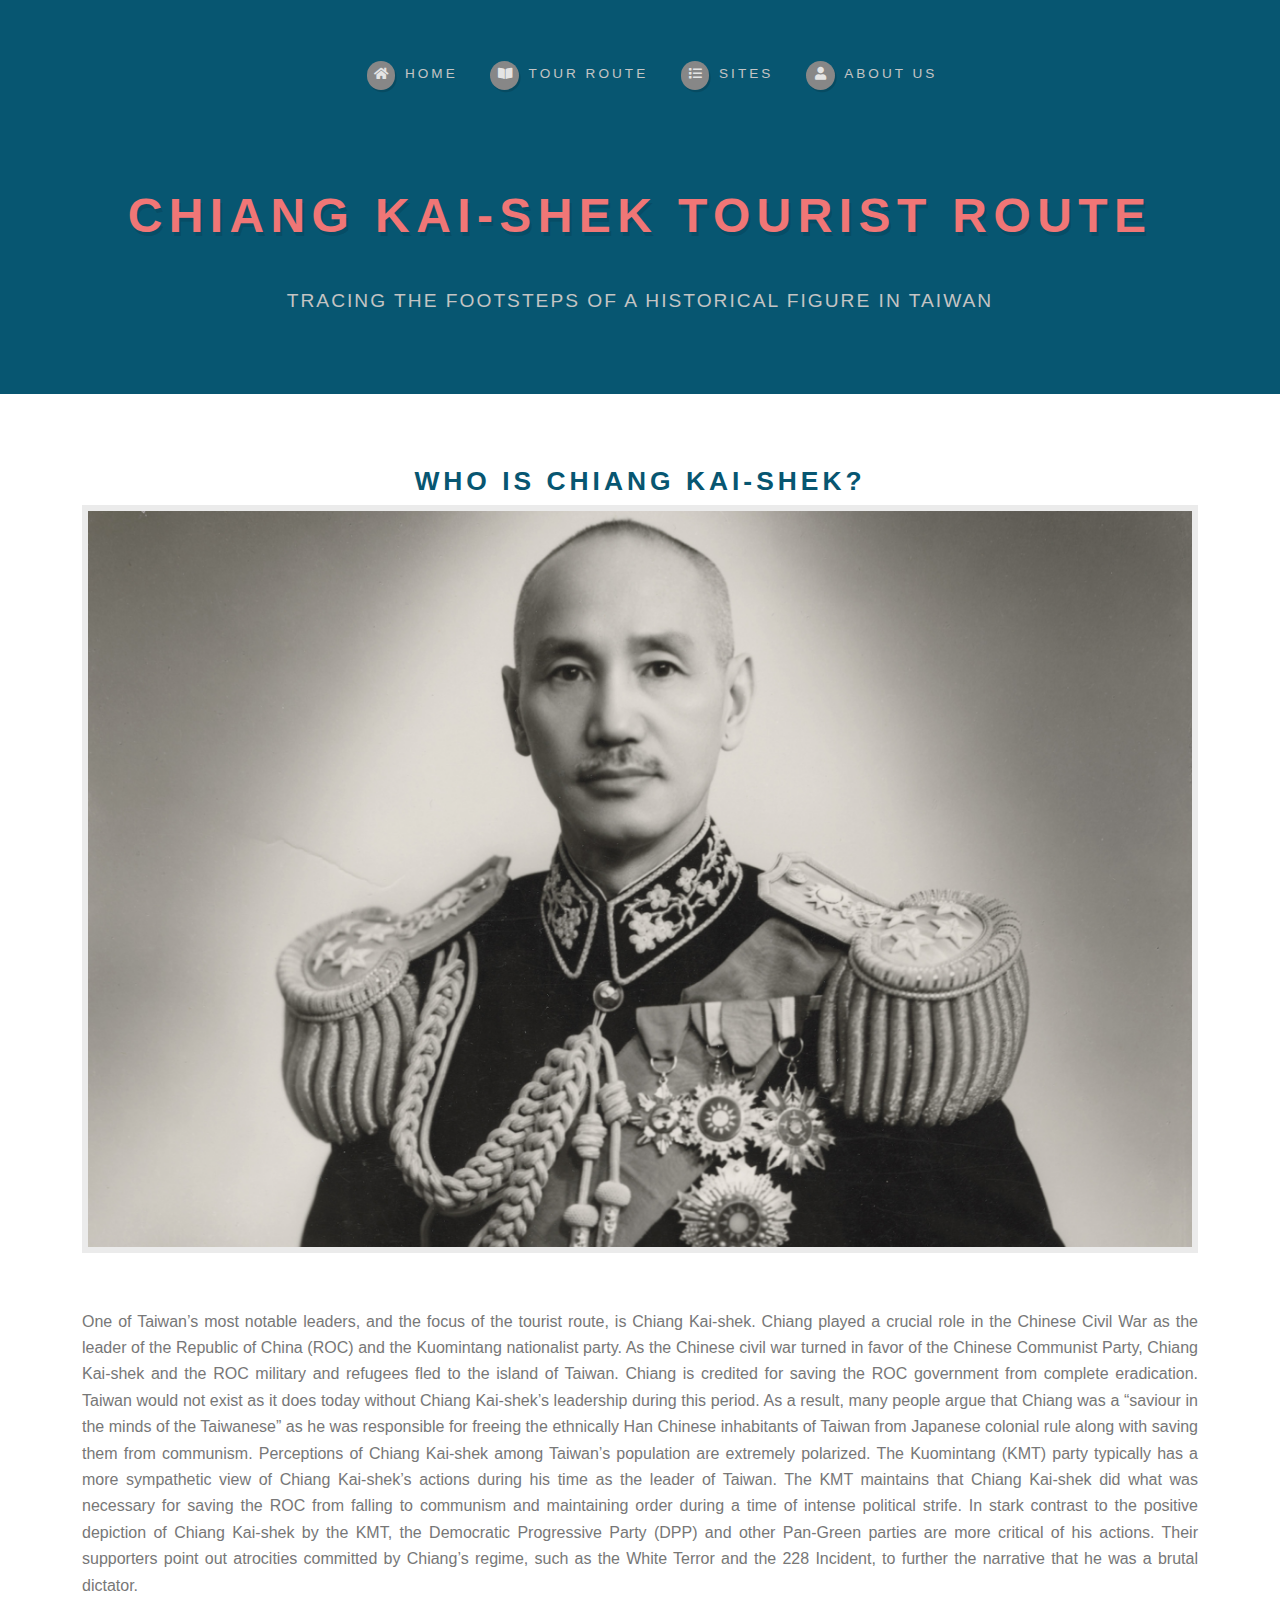
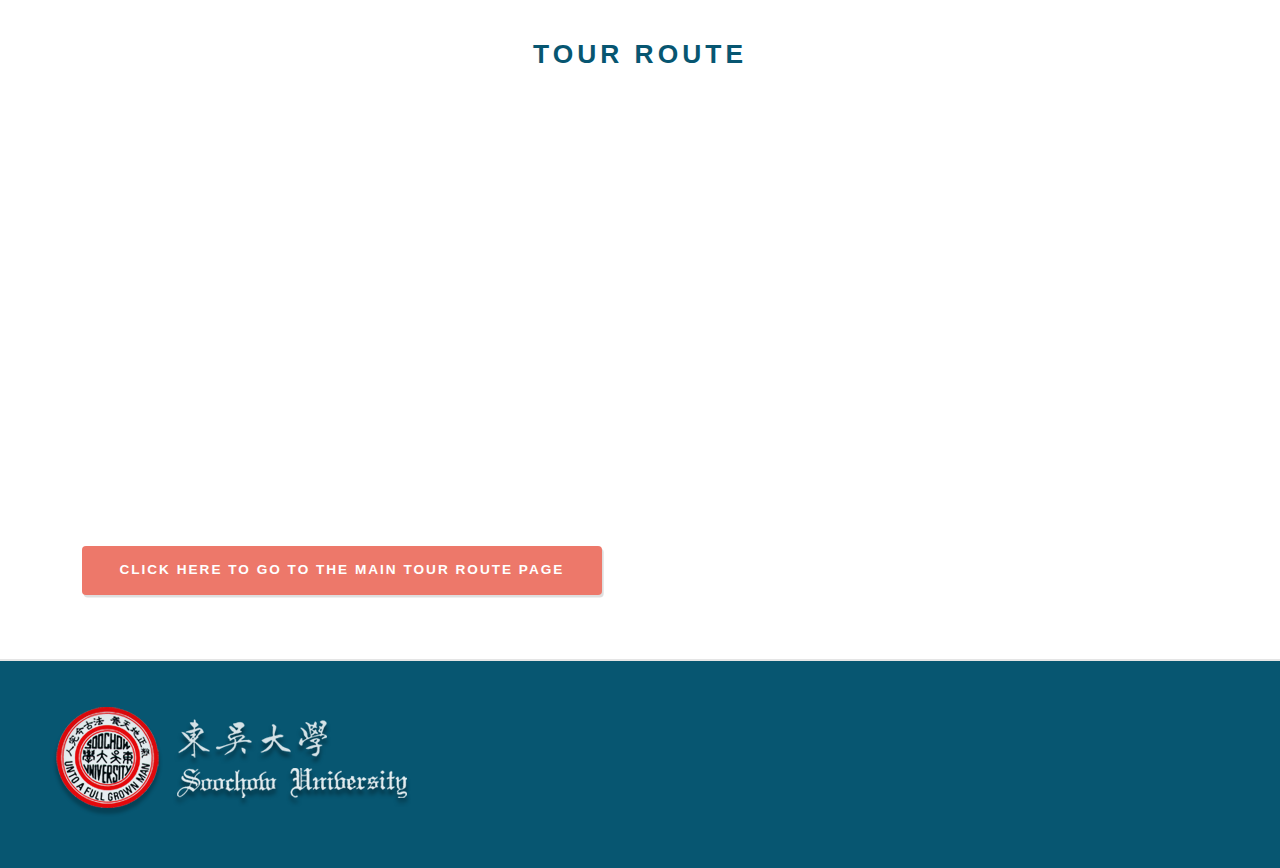
<file: index.html>
<!DOCTYPE HTML>
<html>
<head>
	<title>Chiang Kai-shek Tourist Route</title>
	<meta charset="utf-8" />
	<meta name="viewport" content="width=device-width, initial-scale=1, user-scalable=no" />
	<link rel="stylesheet" href="assets/css/main.css"/>
</head>
<body class="no-sidebar is-preload">
<div id="page-wrapper">

	<!-- Header -->
	<section id="header">
		<div class="container">

			<!-- Title and short description -->
			<h1 id="logo">Chiang Kai-shek Tourist Route</a></h1>
			<p>Tracing the Footsteps of a Historical Figure in Taiwan</p>

			<!-- Top Buttons -->
			<nav id="nav">
				<ul>
					<li><a class="icon solid fa-home" href="index.html"><span>Home</span></a></li>
					<li><a class="icon solid fa-book-open" href="tourist-route.html"><span>Tour Route</span></a></li>
					<li>
						<a href="#" class="icon solid fa-list"><span>Sites</span></a>
						<ul>
							<li><a href="presidential-office.html">Presidential Office Building</a></li>
							<li><a href="228-peace-park.html">228 Peace Park</a></li>
							<li><a href="shilin-residence.html">Chiang Kai-shek Shilin Residence</a></li>
							<li><a href="shuangxi-park.html">Shuangxi Park</a></li>
							<li><a href="white-terror.html">White Terror Memorial Park</a></li>
							<li><a href="ching-kuo.html">Ching-kuo Chi-Hai Cultural Park</a></li>
							<li><a href="martyrs-shrine.html">National Revolutionary Martyrs' Shrine</a></li>
							<li><a href="grand-hotel.html">Grand Hotel</a></li>
							<li><a href="memorial-hall.html">Chiang Kai-shek Memorial Hall</a></li>
						</ul>
					</li>
					<li><a class="icon solid fa-user" href="about-us.html"><span>About Us</span></a></li>
				</ul>
			</nav>
		</div>
	</section>

	<!-- Main -->
	<section id="main">
		<div class="container">
			<div id="content">

				<!-- Page Content -->
				<article class="box post">

					<!-- Chiang Kai-shek Photo and History-->
					<header>
						<h2 style="color: #075671"><strong>Who is Chiang Kai-shek?</strong></h2> <!-- Title -->
					</header>
					<span id="chiang-photo" class="image featured"><img src="images/chiang_kai-shekv2.png" alt="" /></span> <!-- Image Ref-->
					<p class="home-center">One of Taiwan’s most notable leaders, and the focus of the tourist route, is Chiang Kai-shek.
						Chiang played a crucial role in the Chinese Civil War as the leader of the Republic of China (ROC)
						and the Kuomintang nationalist party. As the Chinese civil war turned in favor of the Chinese Communist Party,
						Chiang Kai-shek and the ROC military and refugees fled to the island of Taiwan. Chiang is credited for saving the
						ROC government from complete eradication. Taiwan would not exist as it does today without Chiang Kai-shek’s leadership during
						this period. As a result, many people argue that Chiang was a “saviour in the minds of the Taiwanese” as he was
						responsible for freeing the ethnically Han Chinese inhabitants of Taiwan from Japanese colonial rule along with
						saving them from communism. Perceptions of Chiang Kai-shek among Taiwan’s population are extremely polarized.
						The Kuomintang (KMT) party typically has a more sympathetic view of Chiang Kai-shek’s actions during his time as
						the leader of Taiwan. The KMT maintains that Chiang Kai-shek did what was necessary for saving the ROC from falling to
						communism and maintaining order during a time of intense political strife. In stark contrast to the positive depiction of
						Chiang Kai-shek by the KMT, the Democratic Progressive Party (DPP) and other Pan-Green parties are more critical of his actions.
						Their supporters point out atrocities committed by Chiang’s regime, such as the White Terror and the 228 Incident,
						to further the narrative that he was a brutal dictator.
					</p>

					<!-- Route 1 Photo and Description-->
					<header>
						<h2><a href="tourist-route.html"><strong>Tour Route</strong></a> </h2>  <!-- Title and link -->
					</header>
						<span class="main map">
							<iframe src="https://www.google.com/maps/d/u/1/embed?mid=15LREMHwZOgRjKa5kB72pkHZHXn7ypHI&ehbc=2E312F" width="93%" height="460"></iframe>
						</span> <!-- Image Ref-->
						<p class="home-center">
					<a href="tourist-route.html" class="button">CLICK HERE TO GO TO THE MAIN TOUR ROUTE PAGE</a>
						</p>
				</article>
			</div>
		</div>
	</section>

	<!-- Footer -->
	<section id="footer">
		<div id="copyright" class="container">
			<img src="images/soochow.png"/>
		</div>
	</section>
</div>

<!-- Scripts -->
<script src="assets/js/jquery.min.js"></script>
<script src="assets/js/jquery.dropotron.min.js"></script>
<script src="assets/js/browser.min.js"></script>
<script src="assets/js/breakpoints.min.js"></script>
<script src="assets/js/util.js"></script>
<script src="assets/js/main.js"></script>

</body>
</html>
</file>
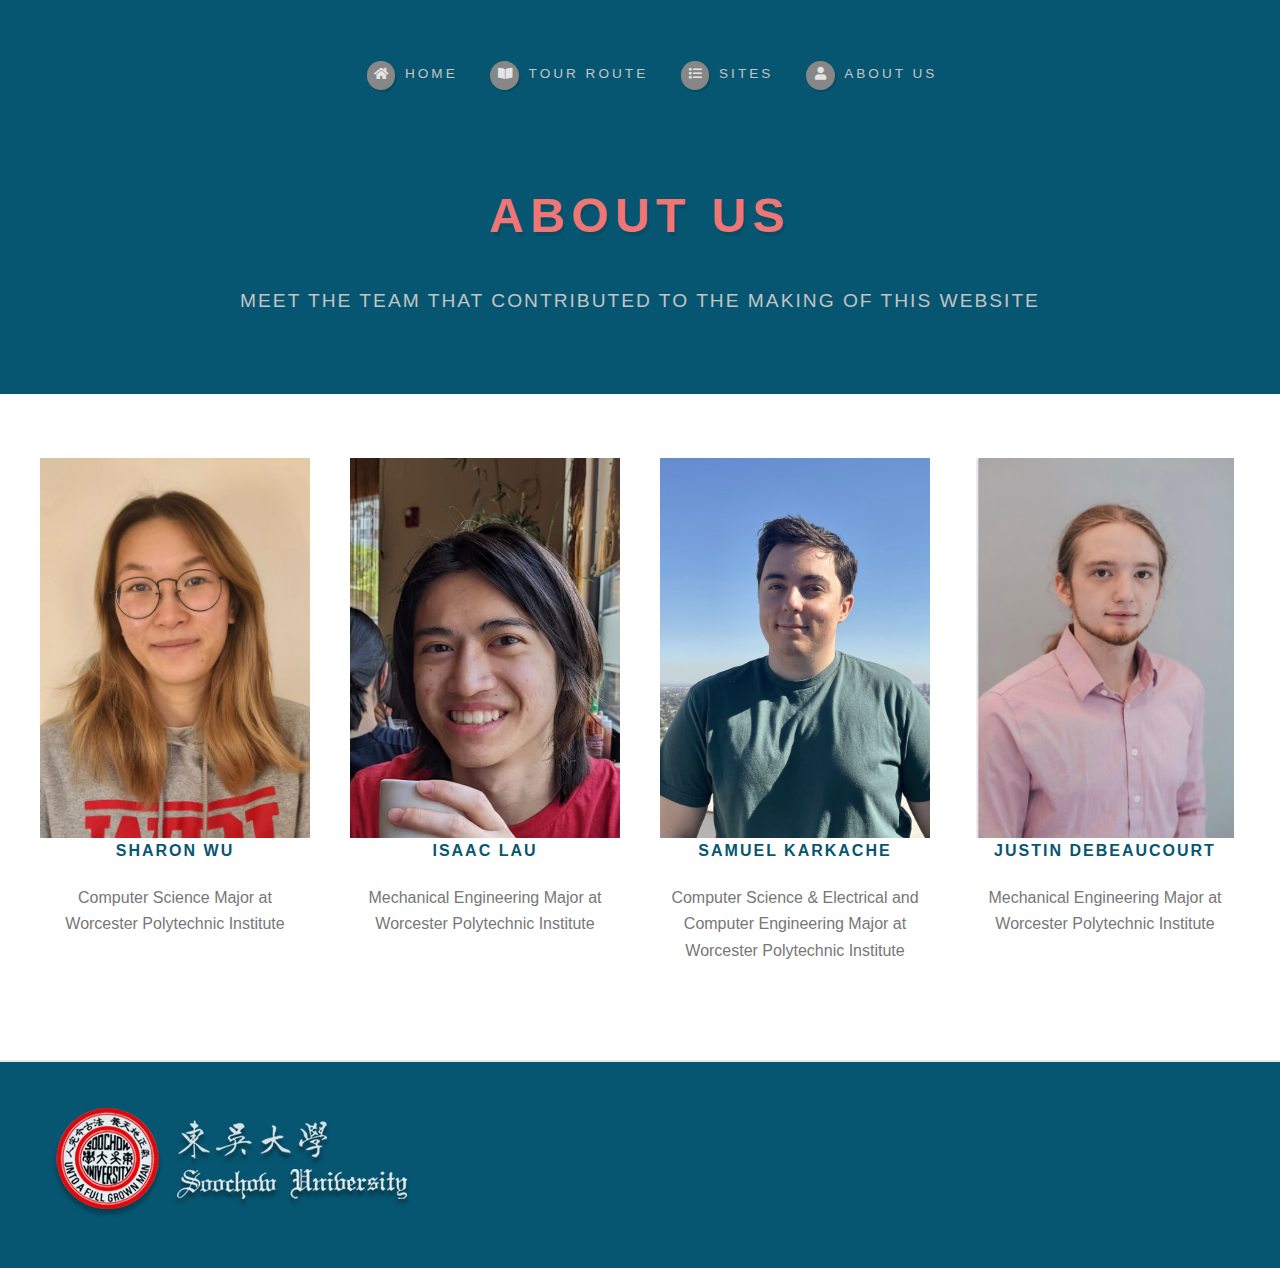
<file: about-us.html>
<!DOCTYPE HTML>
<html>
<head>
	<title>About Us</title>
	<meta charset="utf-8" />
	<meta name="viewport" content="width=device-width, initial-scale=1, user-scalable=no" />
	<link rel="stylesheet" href="assets/css/main.css" />
</head>
<body class="homepage is-preload">
<div id="page-wrapper">

	<!-- Header -->
	<section id="header">
		<div class="container">

			<!-- Logo -->
			<h1 id="logo">About Us</a></h1>
			<p>Meet the team that contributed to the making of this website</p>

			<!-- Nav -->
			<nav id="nav">
				<ul>
					<li><a class="icon solid fa-home" href="index.html"><span>Home</span></a></li>
					<li><a class="icon solid fa-book-open" href="tourist-route.html"><span>Tour Route</span></a></li>
					<li>
						<a href="#" class="icon solid fa-list"><span>Sites</span></a>
						<ul>
							<li><a href="presidential-office.html">Presidential Office Building</a></li>
							<li><a href="228-peace-park.html">228 Peace Park</a></li>
							<li><a href="shilin-residence.html">Chiang Kai-shek Shilin Residence</a></li>
							<li><a href="shuangxi-park.html">Shuangxi Park</a></li>
							<li><a href="white-terror.html">White Terror Memorial Park</a></li>
							<li><a href="ching-kuo.html">Ching-kuo Chi-Hai Cultural Park</a></li>
							<li><a href="martyrs-shrine.html">National Revolutionary Martyrs' Shrine</a></li>
							<li><a href="grand-hotel.html">Grand Hotel</a></li>
							<li><a href="memorial-hall.html">Chiang Kai-shek Memorial Hall</a></li>
						</ul>
					</li>
					<li><a class="icon solid fa-user" href="about-us.html"><span>About Us</span></a></li>
				</ul>
			</nav>

		</div>
	</section>

	<!-- Features -->
	<section id="features">
		<div class="container">
			<div class="row">
				<div class="col-3 col-6-medium col-12-small">
					<a class="crop"><img src="images/sharon.png" alt="" /></a>
					<header>
						<h3>Sharon Wu</h3>
					</header>
					<p>Computer Science Major at Worcester Polytechnic Institute</p>
				</div>

				<div class="col-3 col-6-medium col-12-small">
					<a class="crop"><img id="isaac" src="images/isaac.png" alt="" /></a>
					<header>
						<h3>Isaac Lau</h3>
					</header>
					<p>Mechanical Engineering Major at Worcester Polytechnic Institute</p>
				</div>

				<div class="col-3 col-6-medium col-12-small">
					<a class="crop"><img src="images/sam.jpg" alt="" /></a>
					<header>
						<h3>Samuel Karkache</h3>
					</header>
					<p>Computer Science & Electrical and Computer Engineering Major at Worcester Polytechnic Institute</p>
				</div>

				<div class="col-3 col-6-medium col-12-small">
					<a class="crop"><img src="images/justin.jpg" alt="" /></a>
					<header>
						<h3>Justin DeBeaucourt</h3>
					</header>
					<p>Mechanical Engineering Major at Worcester Polytechnic Institute</p>
				</div>
			</div>
		</div>
	</section>

	<!-- Footer -->
	<section id="footer">
		<div id="copyright" class="container">
			<img src="images/soochow.png"/>
		</div>
	</section>

</div>

<!-- Scripts -->
<script src="assets/js/jquery.min.js"></script>
<script src="assets/js/jquery.dropotron.min.js"></script>
<script src="assets/js/browser.min.js"></script>
<script src="assets/js/breakpoints.min.js"></script>
<script src="assets/js/util.js"></script>
<script src="assets/js/main.js"></script>

</body>
</html>
</file>
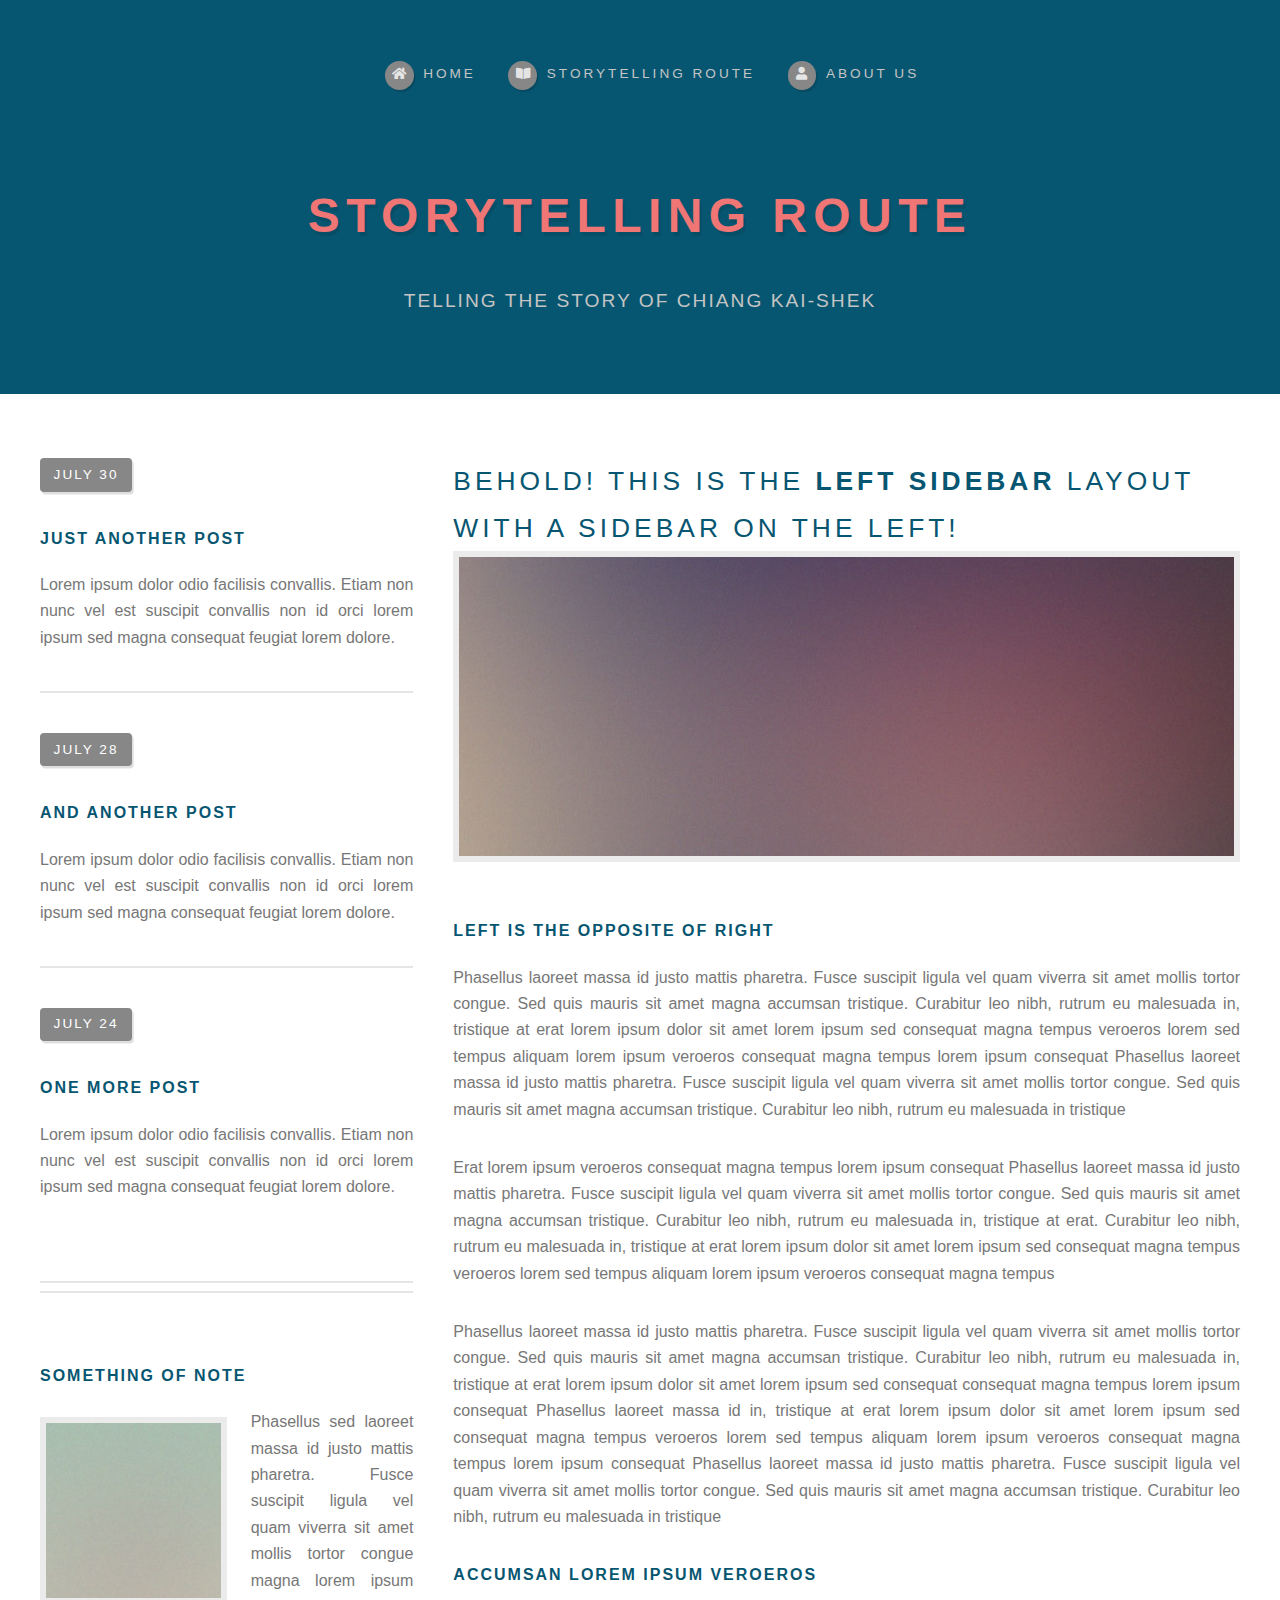
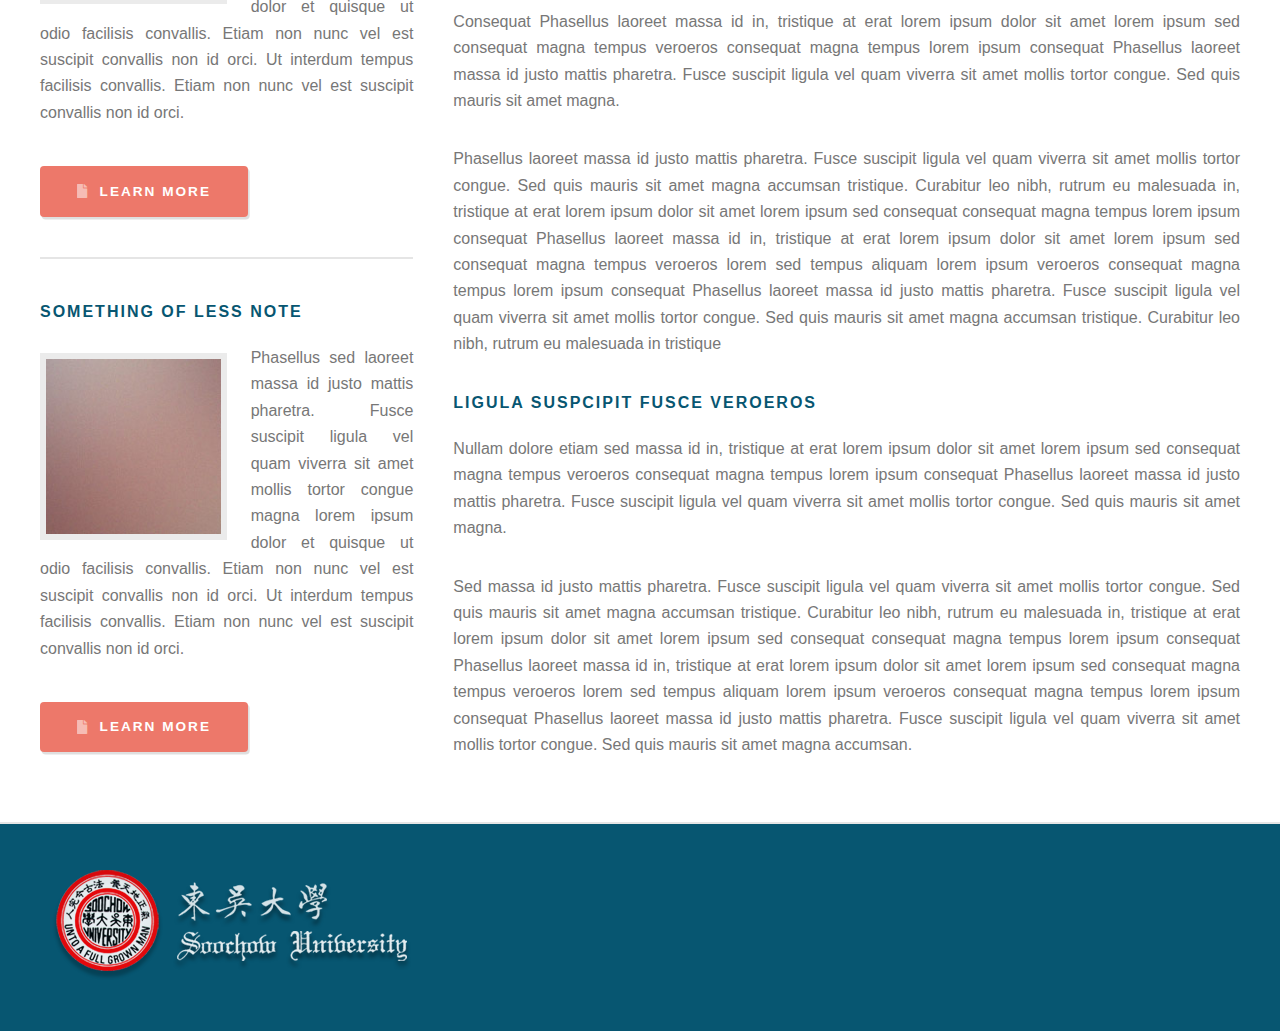
<file: left-sidebar.html>
<!DOCTYPE HTML>
<html>
	<head>
		<title>Chiang Kai-shek Tourist Route - Storytelling Route</title>
		<meta charset="utf-8" />
		<meta name="viewport" content="width=device-width, initial-scale=1, user-scalable=no" />
		<link rel="stylesheet" href="assets/css/main.css" />
	</head>
	<body class="left-sidebar is-preload">
		<div id="page-wrapper">

			<!-- Header -->
				<section id="header">
					<div class="container">

						<!-- Logo -->
							<h1 id="logo">Storytelling Route</a></h1>
							<p>Telling the story of Chiang Kai-shek</p>

						<!-- Nav -->
							<nav id="nav">
								<ul>
									<li><a class="icon solid fa-home" href="index.html"><span>Home</span></a></li>
									<li><a class="icon solid fa-book-open" href="left-sidebar.html"><span>Storytelling Route</span></a></li>
									<li><a class="icon solid fa-user" href="no-sidebar.html"><span>About Us</span></a></li>
								</ul>
							</nav>
					</div>
				</section>

			<!-- Main -->
				<section id="main">
					<div class="container">
						<div class="row">

							<!-- Sidebar -->
								<div id="sidebar" class="col-4 col-12-medium">

									<!-- Excerpts -->
										<section>
											<ul class="divided">
												<li>

													<!-- Excerpt -->
														<article class="box excerpt">
															<header>
																<span class="date">July 30</span>
																<h3><a href="#">Just another post</a></h3>
															</header>
															<p>Lorem ipsum dolor odio facilisis convallis. Etiam non nunc vel est
															suscipit convallis non id orci lorem ipsum sed magna consequat feugiat lorem dolore.</p>
														</article>

												</li>
												<li>

													<!-- Excerpt -->
														<article class="box excerpt">
															<header>
																<span class="date">July 28</span>
																<h3><a href="#">And another post</a></h3>
															</header>
															<p>Lorem ipsum dolor odio facilisis convallis. Etiam non nunc vel est
															suscipit convallis non id orci lorem ipsum sed magna consequat feugiat lorem dolore.</p>
														</article>

												</li>
												<li>

													<!-- Excerpt -->
														<article class="box excerpt">
															<header>
																<span class="date">July 24</span>
																<h3><a href="#">One more post</a></h3>
															</header>
															<p>Lorem ipsum dolor odio facilisis convallis. Etiam non nunc vel est
															suscipit convallis non id orci lorem ipsum sed magna consequat feugiat lorem dolore.</p>
														</article>

												</li>
											</ul>
										</section>

									<!-- Highlights -->
										<section>
											<ul class="divided">
												<li>

													<!-- Highlight -->
														<article class="box highlight">
															<header>
																<h3><a href="#">Something of note</a></h3>
															</header>
															<a href="#" class="image left"><img src="images/pic06.jpg" alt="" /></a>
															<p>Phasellus sed laoreet massa id justo mattis pharetra. Fusce suscipit ligula vel quam
															viverra sit amet mollis tortor congue magna lorem ipsum dolor et quisque ut odio facilisis
															convallis. Etiam non nunc vel est suscipit convallis non id orci. Ut interdum tempus
															facilisis convallis. Etiam non nunc vel est suscipit convallis non id orci.</p>
															<ul class="actions">
																<li><a href="#" class="button icon solid fa-file">Learn More</a></li>
															</ul>
														</article>

												</li>
												<li>

													<!-- Highlight -->
														<article class="box highlight">
															<header>
																<h3><a href="#">Something of less note</a></h3>
															</header>
															<a href="#" class="image left"><img src="images/pic07.jpg" alt="" /></a>
															<p>Phasellus sed laoreet massa id justo mattis pharetra. Fusce suscipit ligula vel quam
															viverra sit amet mollis tortor congue magna lorem ipsum dolor et quisque ut odio facilisis
															convallis. Etiam non nunc vel est suscipit convallis non id orci. Ut interdum tempus
															facilisis convallis. Etiam non nunc vel est suscipit convallis non id orci.</p>
															<ul class="actions">
																<li><a href="#" class="button icon solid fa-file">Learn More</a></li>
															</ul>
														</article>

												</li>
											</ul>
										</section>

								</div>

							<!-- Content -->
								<div id="content" class="col-8 col-12-medium imp-medium">

									<!-- Post -->
										<article class="box post">
											<header>
												<h2>Behold! This is the <strong>left sidebar</strong> layout<br />
												with a sidebar on the left!</h2>
											</header>
											<span class="image featured"><img src="images/pic04.jpg" alt="" /></span>
											<h3>Left is the opposite of right</h3>
											<p>Phasellus laoreet massa id justo mattis pharetra. Fusce suscipit
											ligula vel quam viverra sit amet mollis tortor congue. Sed quis mauris
											sit amet magna accumsan tristique. Curabitur leo nibh, rutrum eu malesuada
											in, tristique at erat lorem ipsum dolor sit amet lorem ipsum sed consequat
											magna tempus veroeros lorem sed tempus aliquam lorem ipsum veroeros
											consequat magna tempus lorem ipsum consequat Phasellus laoreet massa id
											justo mattis pharetra. Fusce suscipit ligula vel quam viverra sit amet
											mollis tortor congue. Sed quis mauris sit amet magna accumsan tristique.
											Curabitur leo nibh, rutrum eu malesuada in tristique</p>
											<p>Erat lorem ipsum veroeros consequat magna tempus lorem ipsum consequat
											Phasellus laoreet massa id justo mattis pharetra. Fusce suscipit ligula
											vel quam viverra sit amet mollis tortor congue. Sed quis mauris sit amet
											magna accumsan tristique. Curabitur leo nibh, rutrum eu malesuada in,
											tristique at erat. Curabitur leo nibh, rutrum eu malesuada in, tristique
											at erat lorem ipsum dolor sit amet lorem ipsum sed consequat magna
											tempus veroeros lorem sed tempus aliquam lorem ipsum veroeros consequat
											magna tempus</p>
											<p>Phasellus laoreet massa id justo mattis pharetra. Fusce suscipit
											ligula vel quam viverra sit amet mollis tortor congue. Sed quis mauris
											sit amet magna accumsan tristique. Curabitur leo nibh, rutrum eu malesuada
											in, tristique at erat lorem ipsum dolor sit amet lorem ipsum sed consequat
											consequat magna tempus lorem ipsum consequat Phasellus laoreet massa id
											in, tristique at erat lorem ipsum dolor sit amet lorem ipsum sed consequat
											magna tempus veroeros lorem sed tempus aliquam lorem ipsum veroeros
											consequat magna tempus lorem ipsum consequat Phasellus laoreet massa id
											justo mattis pharetra. Fusce suscipit ligula vel quam viverra sit amet
											mollis tortor congue. Sed quis mauris sit amet magna accumsan tristique.
											Curabitur leo nibh, rutrum eu malesuada in tristique</p>
											<h3>Accumsan lorem ipsum veroeros</h3>
											<p>Consequat Phasellus laoreet massa id in, tristique at erat lorem
											ipsum dolor sit amet lorem ipsum sed consequat magna tempus veroeros
											consequat magna tempus lorem ipsum consequat Phasellus laoreet massa id
											justo mattis pharetra. Fusce suscipit ligula vel quam viverra sit amet
											mollis tortor congue. Sed quis mauris sit amet magna.</p>
											<p>Phasellus laoreet massa id justo mattis pharetra. Fusce suscipit
											ligula vel quam viverra sit amet mollis tortor congue. Sed quis mauris
											sit amet magna accumsan tristique. Curabitur leo nibh, rutrum eu malesuada
											in, tristique at erat lorem ipsum dolor sit amet lorem ipsum sed consequat
											consequat magna tempus lorem ipsum consequat Phasellus laoreet massa id
											in, tristique at erat lorem ipsum dolor sit amet lorem ipsum sed consequat
											magna tempus veroeros lorem sed tempus aliquam lorem ipsum veroeros
											consequat magna tempus lorem ipsum consequat Phasellus laoreet massa id
											justo mattis pharetra. Fusce suscipit ligula vel quam viverra sit amet
											mollis tortor congue. Sed quis mauris sit amet magna accumsan tristique.
											Curabitur leo nibh, rutrum eu malesuada in tristique</p>
											<h3>Ligula suspcipit fusce veroeros</h3>
											<p>Nullam dolore etiam sed massa id in, tristique at erat lorem
											ipsum dolor sit amet lorem ipsum sed consequat magna tempus veroeros
											consequat magna tempus lorem ipsum consequat Phasellus laoreet massa id
											justo mattis pharetra. Fusce suscipit ligula vel quam viverra sit amet
											mollis tortor congue. Sed quis mauris sit amet magna.</p>
											<p>Sed massa id justo mattis pharetra. Fusce suscipit
											ligula vel quam viverra sit amet mollis tortor congue. Sed quis mauris
											sit amet magna accumsan tristique. Curabitur leo nibh, rutrum eu malesuada
											in, tristique at erat lorem ipsum dolor sit amet lorem ipsum sed consequat
											consequat magna tempus lorem ipsum consequat Phasellus laoreet massa id
											in, tristique at erat lorem ipsum dolor sit amet lorem ipsum sed consequat
											magna tempus veroeros lorem sed tempus aliquam lorem ipsum veroeros
											consequat magna tempus lorem ipsum consequat Phasellus laoreet massa id
											justo mattis pharetra. Fusce suscipit ligula vel quam viverra sit amet
											mollis tortor congue. Sed quis mauris sit amet magna accumsan.</p>
										</article>

								</div>

						</div>
					</div>
				</section>

			<!-- Footer -->
			<section id="footer">
			<div id="copyright" class="container">
				<img src="images/soochow.png"/>
			</div>
			</section>

		</div>

		<!-- Scripts -->
			<script src="assets/js/jquery.min.js"></script>
			<script src="assets/js/jquery.dropotron.min.js"></script>
			<script src="assets/js/browser.min.js"></script>
			<script src="assets/js/breakpoints.min.js"></script>
			<script src="assets/js/util.js"></script>
			<script src="assets/js/main.js"></script>

	</body>
</html>
</file>
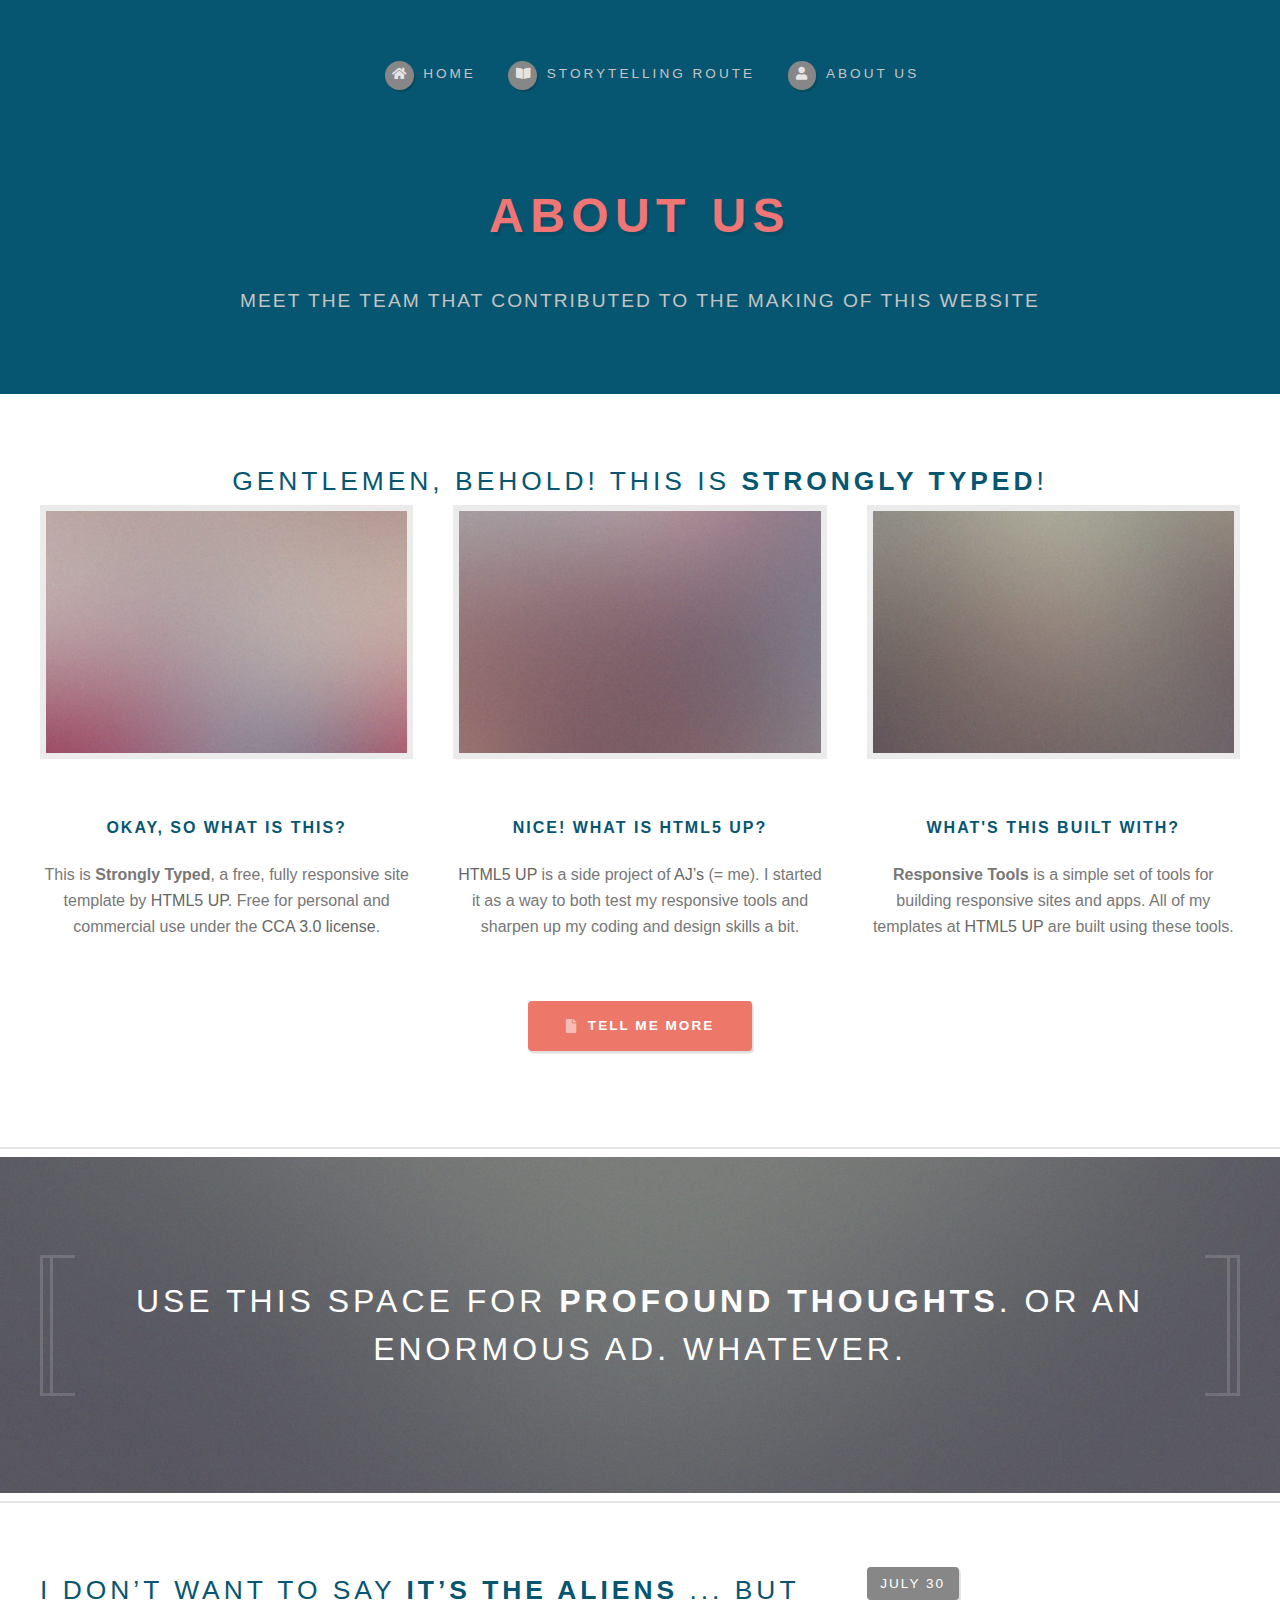
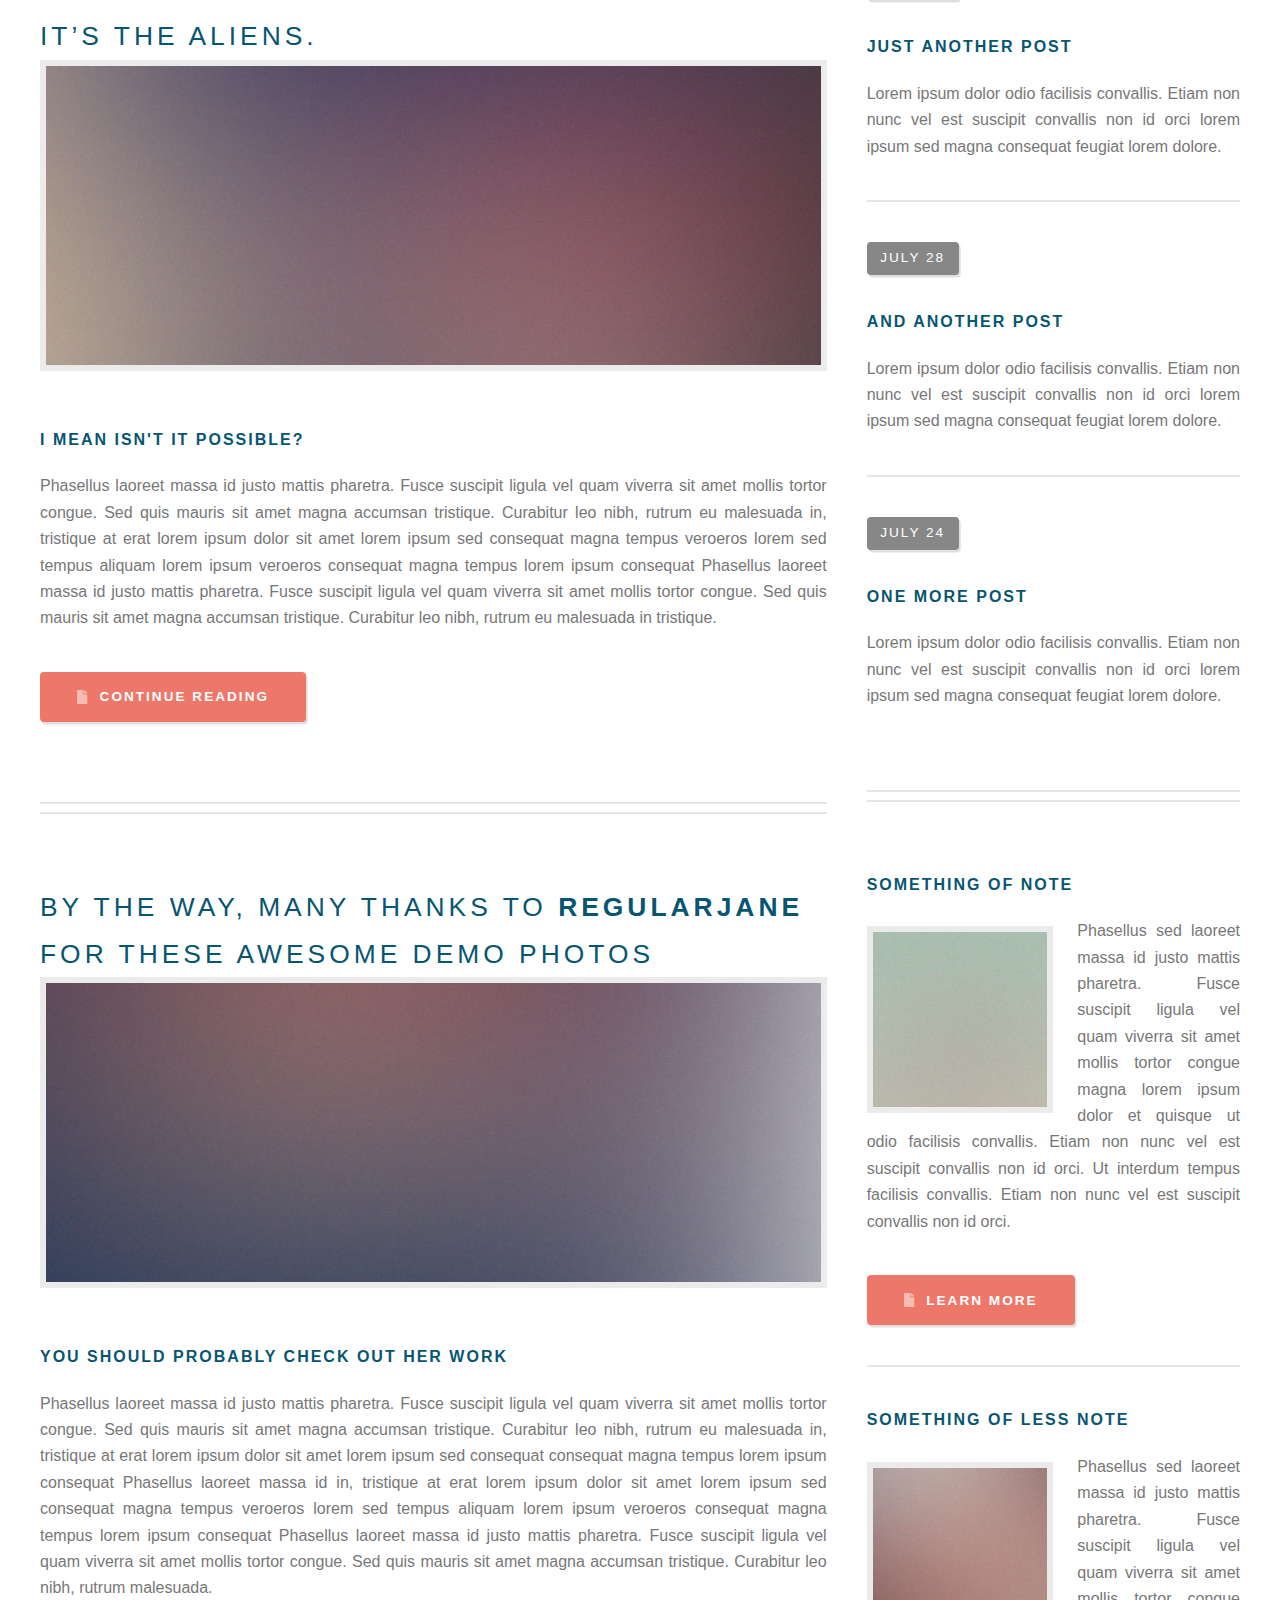
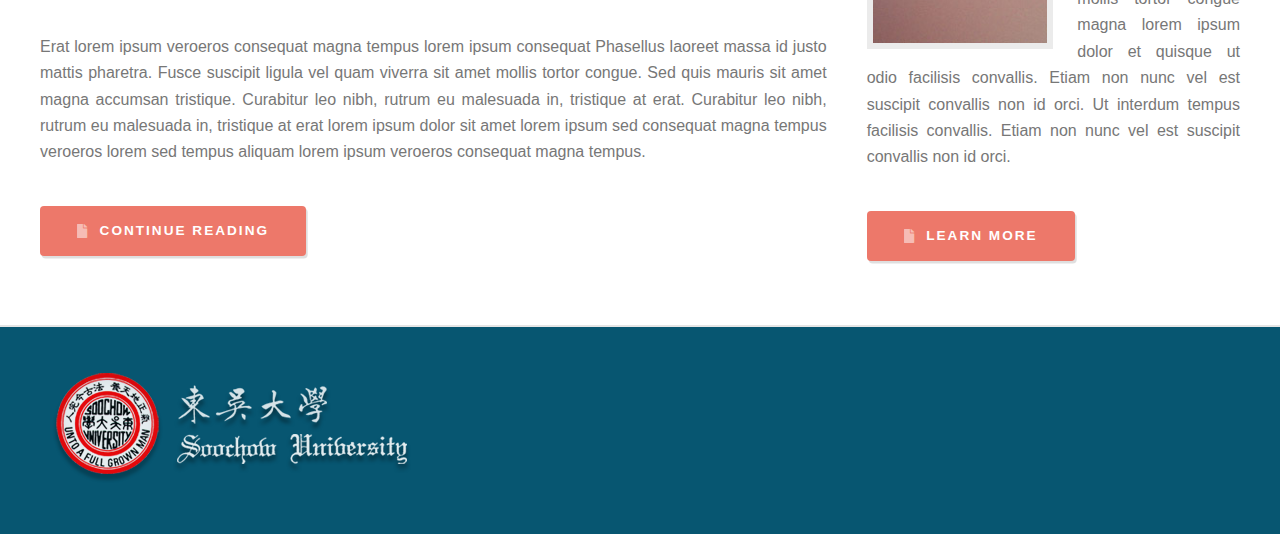
<file: no-sidebar.html>
<!DOCTYPE HTML>
<!--
	Strongly Typed by HTML5 UP
	html5up.net | @ajlkn
	Free for personal and commercial use under the CCA 3.0 license (html5up.net/license)
-->
<html>
<head>
	<title>About Us</title>
	<meta charset="utf-8" />
	<meta name="viewport" content="width=device-width, initial-scale=1, user-scalable=no" />
	<link rel="stylesheet" href="assets/css/main.css" />
</head>
<body class="homepage is-preload">
<div id="page-wrapper">

	<!-- Header -->
	<section id="header">
		<div class="container">

			<!-- Logo -->
			<h1 id="logo">About Us</a></h1>
			<p>Meet the team that contributed to the making of this website</p>

			<!-- Nav -->
			<nav id="nav">
				<ul>
					<li><a class="icon solid fa-home" href="index.html"><span>Home</span></a></li>
					<!--<li>
						<a href="#" class="icon fa-chart-bar"><span>Dropdown</span></a>
						<ul>
							<li><a href="#">Lorem ipsum dolor</a></li>
							<li><a href="#">Magna phasellus</a></li>
							<li><a href="#">Etiam dolore nisl</a></li>
							<li>
								<a href="#">Phasellus consequat</a>
								<ul>
									<li><a href="#">Magna phasellus</a></li>
									<li><a href="#">Etiam dolore nisl</a></li>
									<li><a href="#">Phasellus consequat</a></li>
								</ul>
							</li>
							<li><a href="#">Veroeros feugiat</a></li>
						</ul>
					</li>-->
					<li><a class="icon solid fa-book-open" href="left-sidebar.html"><span>Storytelling Route</span></a></li>
					<li><a class="icon solid fa-user" href="no-sidebar.html"><span>About Us</span></a></li>
				</ul>
			</nav>

		</div>
	</section>

	<!-- Features -->
	<section id="features">
		<div class="container">
			<header>
				<h2>Gentlemen, behold! This is <strong>Strongly Typed</strong>!</h2>
			</header>
			<div class="row aln-center">
				<div class="col-4 col-6-medium col-12-small">

					<!-- Feature -->
					<section>
						<a href="#" class="image featured"><img src="images/pic01.jpg" alt="" /></a>
						<header>
							<h3>Okay, so what is this?</h3>
						</header>
						<p>This is <strong>Strongly Typed</strong>, a free, fully responsive site template
							by <a href="http://html5up.net">HTML5 UP</a>. Free for personal and commercial use under the
							<a href="http://html5up.net/license">CCA 3.0 license</a>.</p>
					</section>

				</div>
				<div class="col-4 col-6-medium col-12-small">

					<!-- Feature -->
					<section>
						<a href="#" class="image featured"><img src="images/pic02.jpg" alt="" /></a>
						<header>
							<h3>Nice! What is HTML5 UP?</h3>
						</header>
						<p><a href="http://html5up.net">HTML5 UP</a> is a side project of <a href="http://twitter.com/ajlkn">AJ’s</a> (= me).
							I started it as a way to both test my responsive tools and sharpen up my coding
							and design skills a bit.</p>
					</section>

				</div>
				<div class="col-4 col-6-medium col-12-small">

					<!-- Feature -->
					<section>
						<a href="#" class="image featured"><img src="images/pic03.jpg" alt="" /></a>
						<header>
							<h3>What's this built with?</h3>
						</header>
						<p><strong>Responsive Tools</strong> is a simple set of tools for building responsive
							sites and apps. All of my templates at <a href="http://html5up.net">HTML5 UP</a> are built using these tools.</p>
					</section>

				</div>
				<div class="col-12">
					<ul class="actions">
						<li><a href="#" class="button icon solid fa-file">Tell Me More</a></li>
					</ul>
				</div>
			</div>
		</div>
	</section>

	<!-- Banner -->
	<section id="banner">
		<div class="container">
			<p>Use this space for <strong>profound thoughts</strong>.<br />
				Or an enormous ad. Whatever.</p>
		</div>
	</section>

	<!-- Main -->
	<section id="main">
		<div class="container">
			<div class="row">

				<!-- Content -->
				<div id="content" class="col-8 col-12-medium">

					<!-- Post -->
					<article class="box post">
						<header>
							<h2><a href="#">I don’t want to say <strong>it’s the aliens</strong> ...<br />
								but it’s the aliens.</a></h2>
						</header>
						<a href="#" class="image featured"><img src="images/pic04.jpg" alt="" /></a>
						<h3>I mean isn't it possible?</h3>
						<p>Phasellus laoreet massa id justo mattis pharetra. Fusce suscipit
							ligula vel quam viverra sit amet mollis tortor congue. Sed quis mauris
							sit amet magna accumsan tristique. Curabitur leo nibh, rutrum eu malesuada
							in, tristique at erat lorem ipsum dolor sit amet lorem ipsum sed consequat
							magna tempus veroeros lorem sed tempus aliquam lorem ipsum veroeros
							consequat magna tempus lorem ipsum consequat Phasellus laoreet massa id
							justo mattis pharetra. Fusce suscipit ligula vel quam viverra sit amet
							mollis tortor congue. Sed quis mauris sit amet magna accumsan tristique.
							Curabitur leo nibh, rutrum eu malesuada in tristique.</p>
						<ul class="actions">
							<li><a href="#" class="button icon solid fa-file">Continue Reading</a></li>
						</ul>
					</article>

					<!-- Post -->
					<article class="box post">
						<header>
							<h2><a href="#">By the way, many thanks to <strong>regularjane</strong>
								for these awesome demo photos</a></h2>
						</header>
						<a href="#" class="image featured"><img src="images/pic05.jpg" alt="" /></a>
						<h3>You should probably check out her work</h3>
						<p>Phasellus laoreet massa id justo mattis pharetra. Fusce suscipit
							ligula vel quam viverra sit amet mollis tortor congue. Sed quis mauris
							sit amet magna accumsan tristique. Curabitur leo nibh, rutrum eu malesuada
							in, tristique at erat lorem ipsum dolor sit amet lorem ipsum sed consequat
							consequat magna tempus lorem ipsum consequat Phasellus laoreet massa id
							in, tristique at erat lorem ipsum dolor sit amet lorem ipsum sed consequat
							magna tempus veroeros lorem sed tempus aliquam lorem ipsum veroeros
							consequat magna tempus lorem ipsum consequat Phasellus laoreet massa id
							justo mattis pharetra. Fusce suscipit ligula vel quam viverra sit amet
							mollis tortor congue. Sed quis mauris sit amet magna accumsan tristique.
							Curabitur leo nibh, rutrum malesuada.</p>
						<p>Erat lorem ipsum veroeros consequat magna tempus lorem ipsum consequat
							Phasellus laoreet massa id justo mattis pharetra. Fusce suscipit ligula
							vel quam viverra sit amet mollis tortor congue. Sed quis mauris sit amet
							magna accumsan tristique. Curabitur leo nibh, rutrum eu malesuada in,
							tristique at erat. Curabitur leo nibh, rutrum eu malesuada in, tristique
							at erat lorem ipsum dolor sit amet lorem ipsum sed consequat magna
							tempus veroeros lorem sed tempus aliquam lorem ipsum veroeros consequat
							magna tempus.</p>
						<ul class="actions">
							<li><a href="#" class="button icon solid fa-file">Continue Reading</a></li>
						</ul>
					</article>

				</div>

				<!-- Sidebar -->
				<div id="sidebar" class="col-4 col-12-medium">

					<!-- Excerpts -->
					<section>
						<ul class="divided">
							<li>

								<!-- Excerpt -->
								<article class="box excerpt">
									<header>
										<span class="date">July 30</span>
										<h3><a href="#">Just another post</a></h3>
									</header>
									<p>Lorem ipsum dolor odio facilisis convallis. Etiam non nunc vel est
										suscipit convallis non id orci lorem ipsum sed magna consequat feugiat lorem dolore.</p>
								</article>

							</li>
							<li>

								<!-- Excerpt -->
								<article class="box excerpt">
									<header>
										<span class="date">July 28</span>
										<h3><a href="#">And another post</a></h3>
									</header>
									<p>Lorem ipsum dolor odio facilisis convallis. Etiam non nunc vel est
										suscipit convallis non id orci lorem ipsum sed magna consequat feugiat lorem dolore.</p>
								</article>

							</li>
							<li>

								<!-- Excerpt -->
								<article class="box excerpt">
									<header>
										<span class="date">July 24</span>
										<h3><a href="#">One more post</a></h3>
									</header>
									<p>Lorem ipsum dolor odio facilisis convallis. Etiam non nunc vel est
										suscipit convallis non id orci lorem ipsum sed magna consequat feugiat lorem dolore.</p>
								</article>

							</li>
						</ul>
					</section>

					<!-- Highlights -->
					<section>
						<ul class="divided">
							<li>

								<!-- Highlight -->
								<article class="box highlight">
									<header>
										<h3><a href="#">Something of note</a></h3>
									</header>
									<a href="#" class="image left"><img src="images/pic06.jpg" alt="" /></a>
									<p>Phasellus sed laoreet massa id justo mattis pharetra. Fusce suscipit ligula vel quam
										viverra sit amet mollis tortor congue magna lorem ipsum dolor et quisque ut odio facilisis
										convallis. Etiam non nunc vel est suscipit convallis non id orci. Ut interdum tempus
										facilisis convallis. Etiam non nunc vel est suscipit convallis non id orci.</p>
									<ul class="actions">
										<li><a href="#" class="button icon solid fa-file">Learn More</a></li>
									</ul>
								</article>

							</li>
							<li>

								<!-- Highlight -->
								<article class="box highlight">
									<header>
										<h3><a href="#">Something of less note</a></h3>
									</header>
									<a href="#" class="image left"><img src="images/pic07.jpg" alt="" /></a>
									<p>Phasellus sed laoreet massa id justo mattis pharetra. Fusce suscipit ligula vel quam
										viverra sit amet mollis tortor congue magna lorem ipsum dolor et quisque ut odio facilisis
										convallis. Etiam non nunc vel est suscipit convallis non id orci. Ut interdum tempus
										facilisis convallis. Etiam non nunc vel est suscipit convallis non id orci.</p>
									<ul class="actions">
										<li><a href="#" class="button icon solid fa-file">Learn More</a></li>
									</ul>
								</article>

							</li>
						</ul>
					</section>

				</div>

			</div>
		</div>
	</section>

	<!-- Footer -->
	<section id="footer">
		<div id="copyright" class="container">
			<img src="images/soochow.png"/>
		</div>
	</section>

</div>

<!-- Scripts -->
<script src="assets/js/jquery.min.js"></script>
<script src="assets/js/jquery.dropotron.min.js"></script>
<script src="assets/js/browser.min.js"></script>
<script src="assets/js/breakpoints.min.js"></script>
<script src="assets/js/util.js"></script>
<script src="assets/js/main.js"></script>

</body>
</html>
</file>
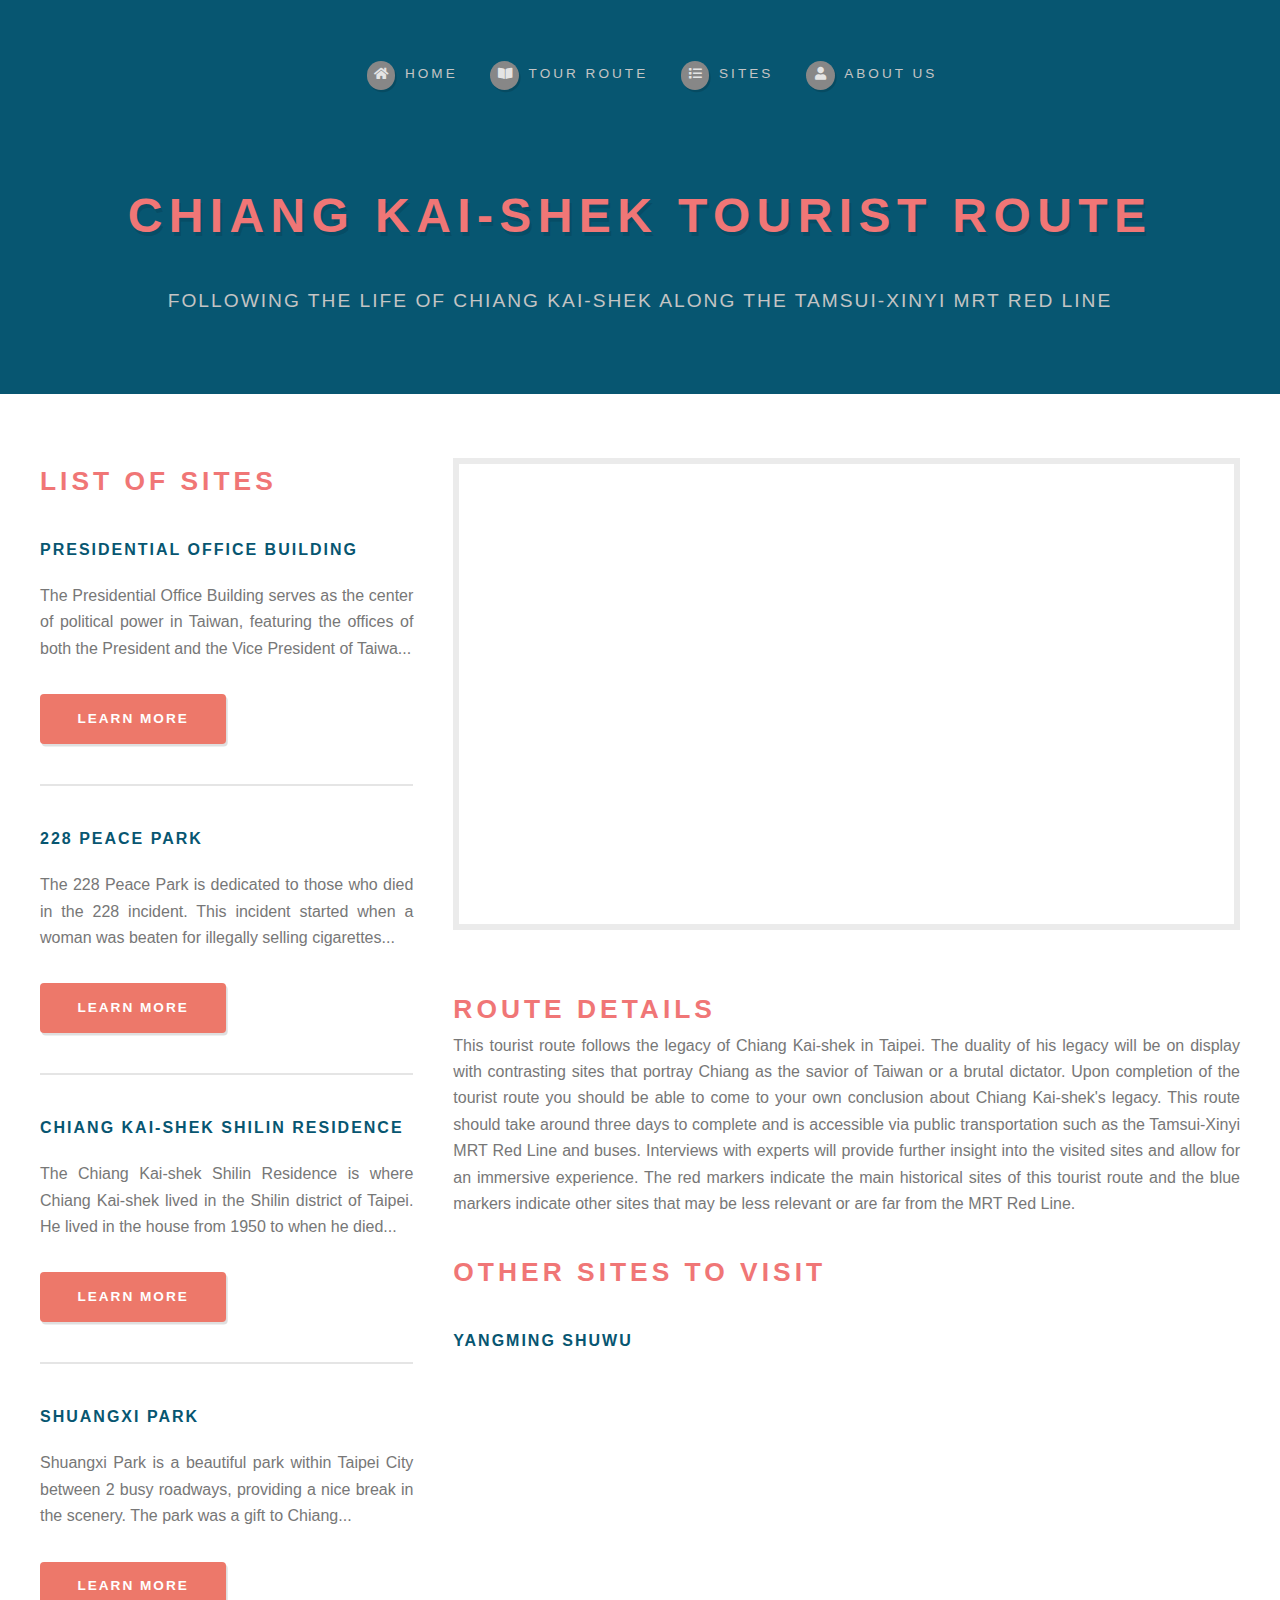
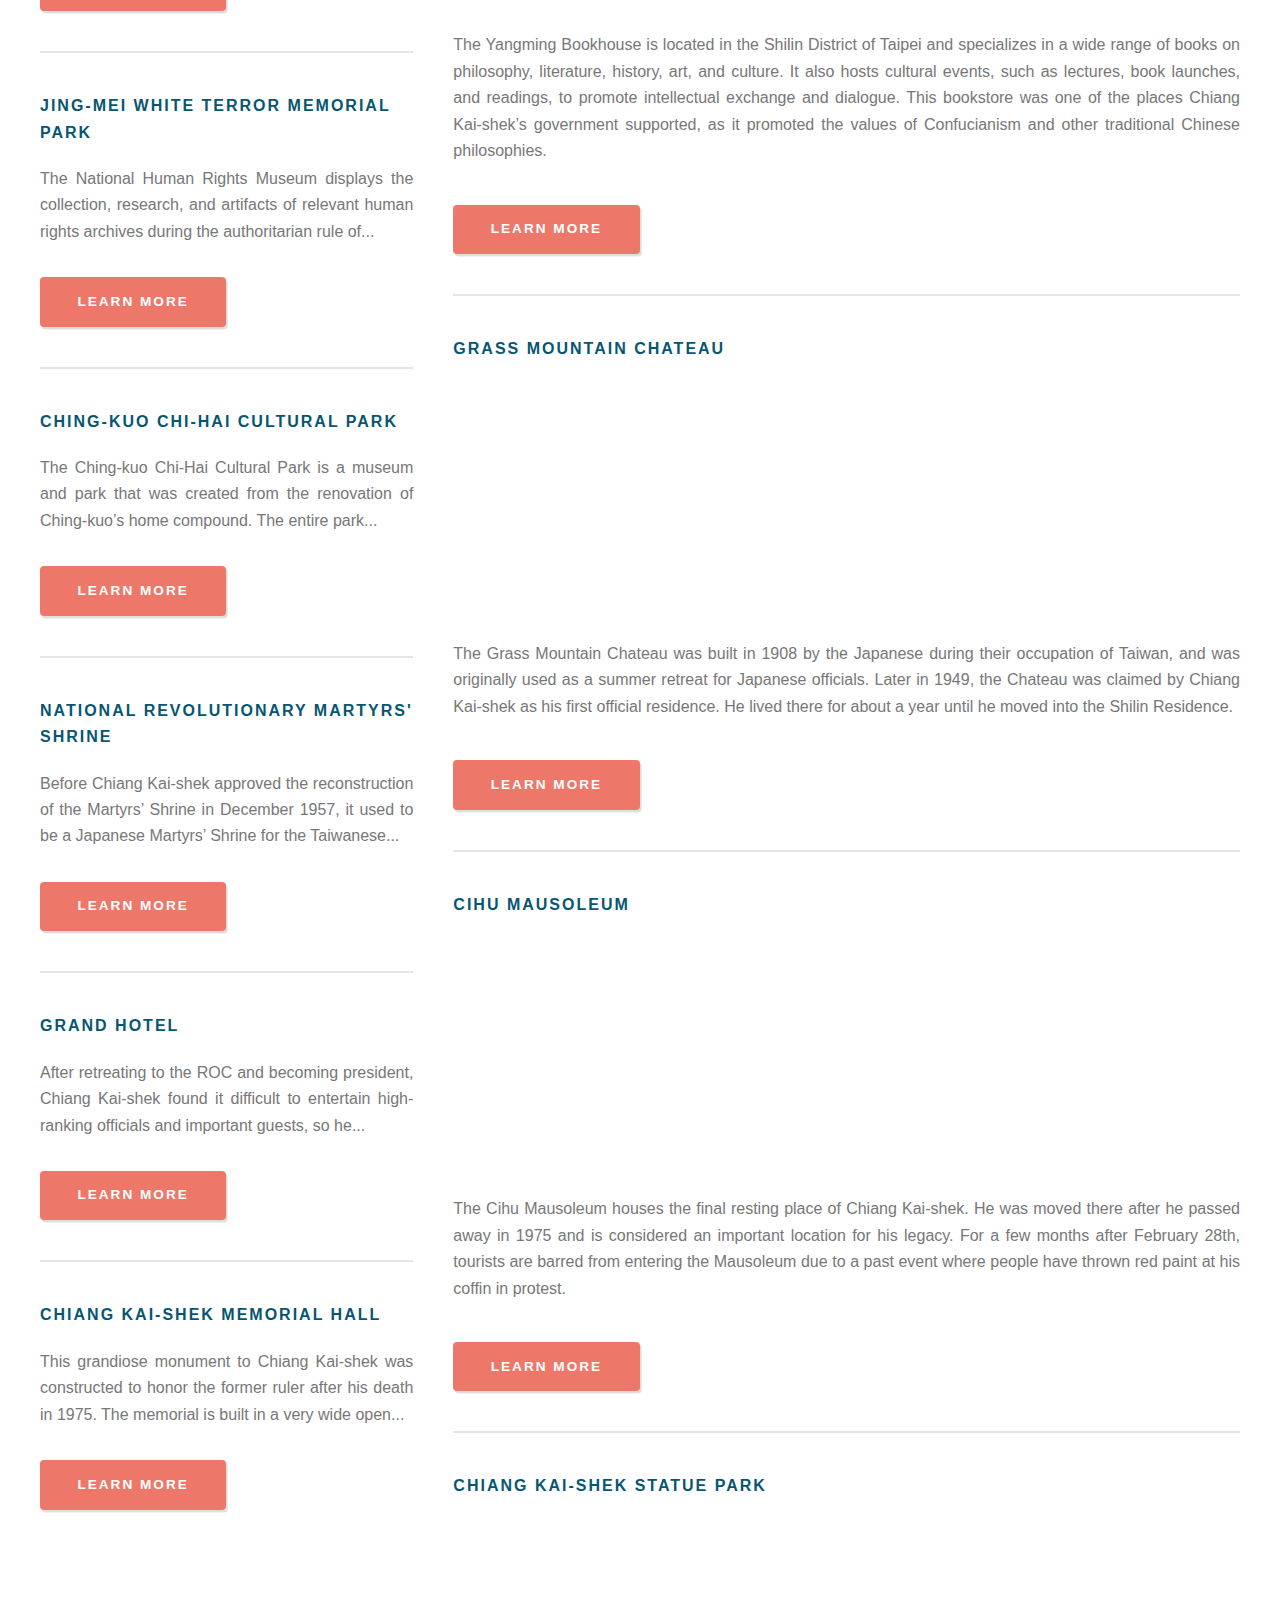
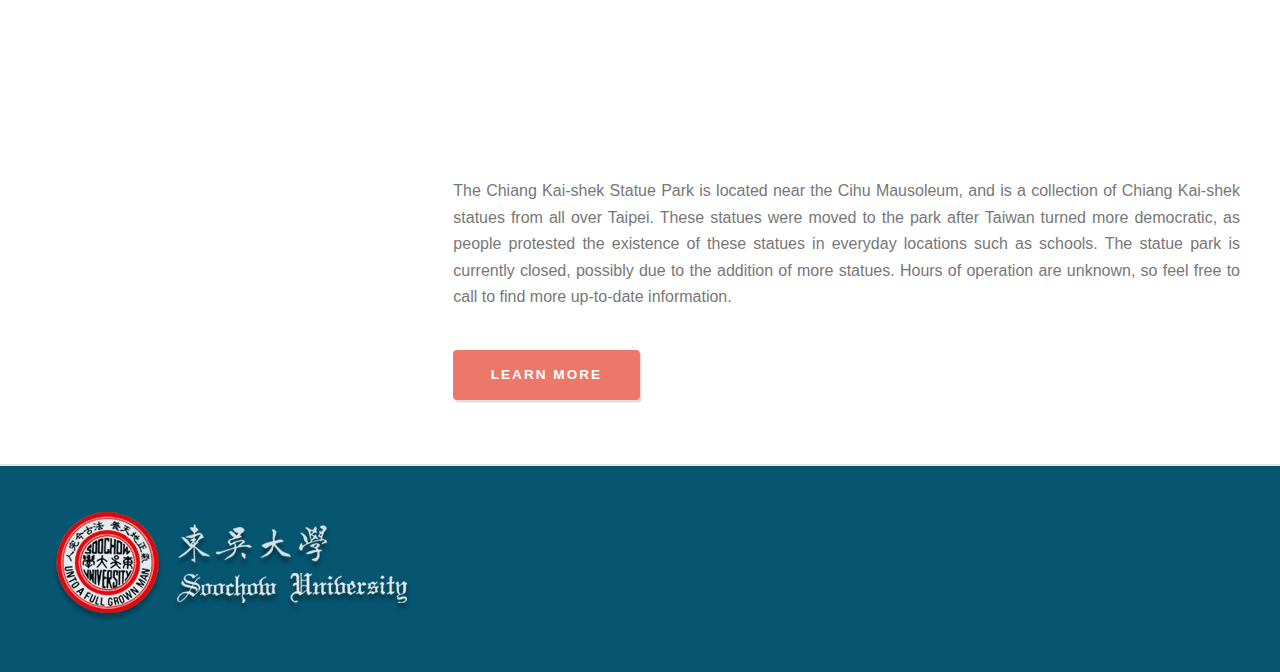
<file: tourist-route.html>
<!DOCTYPE HTML>
<html>
	<head>
		<title>Chiang Kai-shek Tourist Route</title>
		<meta charset="utf-8" />
		<meta name="viewport" content="width=device-width, initial-scale=1, user-scalable=no" />
		<link rel="stylesheet" href="assets/css/main.css" />
	</head>
	<body class="left-sidebar is-preload">
		<div id="page-wrapper">

			<!-- Header -->
				<section id="header">
					<div class="container">

						<!-- Logo -->
							<h1 id="logo">Chiang Kai-shek Tourist Route</a></h1>
							<p>Following the Life of Chiang Kai-shek Along the Tamsui-Xinyi MRT Red Line</p>

						<!-- Nav -->
							<nav id="nav">
								<ul>
									<li><a class="icon solid fa-home" href="index.html"><span>Home</span></a></li>
									<li><a class="icon solid fa-book-open" href="tourist-route.html"><span>Tour Route</span></a></li>
									<li>
										<a href="#" class="icon solid fa-list"><span>Sites</span></a>
										<ul>
											<li><a href="presidential-office.html">Presidential Office Building</a></li>
											<li><a href="228-peace-park.html">228 Peace Park</a></li>
											<li><a href="shilin-residence.html">Chiang Kai-shek Shilin Residence</a></li>
											<li><a href="shuangxi-park.html">Shuangxi Park</a></li>
											<li><a href="white-terror.html">White Terror Memorial Park</a></li>
											<li><a href="ching-kuo.html">Ching-kuo Chi-Hai Cultural Park</a></li>
											<li><a href="martyrs-shrine.html">National Revolutionary Martyrs' Shrine</a></li>
											<li><a href="grand-hotel.html">Grand Hotel</a></li>
											<li><a href="memorial-hall.html">Chiang Kai-shek Memorial Hall</a></li>
										</ul>
									</li>
									<li><a class="icon solid fa-user" href="about-us.html"><span>About Us</span></a></li>
								</ul>
							</nav>
					</div>
				</section>

			<!-- Main -->
				<section id="main">
					<div class="container">
						<div class="row">

							<!-- Sidebar -->
								<div id="sidebar" class="col-4 col-12-medium">

									<!-- Excerpts -->
										<section>
											<ul class="divided">
												<li>

													<!-- Excerpt -->
														<article class="box excerpt">
															<header>
																<h2 style="color: #f07676"><strong>List of Sites</strong></h2>
																<span><p></p></span>
																<h3>Presidential Office Building</h3>
															</header>
															<p>The Presidential Office Building serves as the center of
																political power in Taiwan, featuring the offices of both the President
																and the Vice President of Taiwa...</p>
															<a href="presidential-office.html" class="button">Learn More</a>
												</article>

												</li>
												<li>

													<!-- Excerpt -->
														<article class="box excerpt">
															<header>
																<h3>228 Peace Park</h3>
															</header>
															<p>The 228 Peace Park is dedicated to those who died in the 228 incident. This incident
																started when a woman was beaten for illegally selling cigarettes...</p>
															<a href="228-peace-park.html" class="button">Learn More</a>
														</article>

												</li>
												<li>

													<!-- Excerpt -->
														<article class="box excerpt">
															<header>
																<h3>Chiang Kai-shek Shilin Residence</h3>
															</header>
															<p>The Chiang Kai-shek Shilin Residence is where Chiang Kai-shek lived in
																the Shilin district of Taipei. He lived in the house from 1950 to when he died...</p>
															<a href="shilin-residence.html" class="button">Learn More</a>
														</article>

												</li>
												<li>

													<!-- Excerpt -->
													<article class="box excerpt">
														<header>
															<h3>Shuangxi Park</h3>
														</header>
														<p>Shuangxi Park is a beautiful park within Taipei City between 2
															busy roadways, providing a nice break in the scenery. The park was
															a gift to Chiang...</p>
														<a href="shuangxi-park.html" class="button">Learn More</a>
													</article>

												</li>
												<li>

													<!-- Excerpt -->
													<article class="box excerpt">
														<header>
															<h3>Jing-Mei White Terror Memorial Park</h3>
														</header>
														<p>The National Human Rights Museum displays the collection, research,
															and artifacts of relevant human rights archives during the authoritarian
															rule of...</p>
														<a href="white-terror.html" class="button">Learn More</a>
													</article>

												</li>
												<li>

													<!-- Excerpt -->
													<article class="box excerpt">
														<header>
															<h3>Ching-kuo Chi-Hai Cultural Park</h3>
														</header>
														<p>The Ching-kuo Chi-Hai Cultural Park is a museum and park that
															was created from the renovation of Ching-kuo’s home compound.
															The entire park...</p>
														<a href="ching-kuo.html" class="button">Learn More</a>
													</article>

												</li>
												<li>

													<!-- Excerpt -->
													<article class="box excerpt">
														<header>
															<h3>National Revolutionary Martyrs' Shrine</h3>
														</header>
														<p>Before Chiang Kai-shek approved the reconstruction of the Martyrs’
															Shrine in December 1957, it used to be a Japanese Martyrs’ Shrine
															for the Taiwanese...</p>
														<a href="martyrs-shrine.html" class="button">Learn More</a>
													</article>

												</li>
												<li>

													<!-- Excerpt -->
													<article class="box excerpt">
														<header>
															<h3>Grand Hotel</h3>
														</header>
														<p>After retreating to the ROC and becoming president, Chiang Kai-shek
															found it difficult to entertain high-ranking officials and important guests,
															so he...</p>
														<a href="grand-hotel.html" class="button">Learn More</a>
													</article>

												</li>
												<li>

													<!-- Excerpt -->
													<article class="box excerpt">
														<header>
															<h3>Chiang Kai-shek Memorial Hall</h3>
														</header>
														<p>This grandiose monument to Chiang Kai-shek was constructed to honor the former
															ruler after his death in 1975. The memorial is built in a very wide open... </p>
														<a href="memorial-hall.html" class="button">Learn More</a>
													</article>

												</li>
											</ul>
										</section>
								</div>

							<!-- Content -->
								<div id="content" class="col-8 col-12-medium imp-medium">

									<!-- Post -->
										<article class="box post">
											<!--<header>
												<h2><Behold! This is the <strong>left sidebar</strong> layout<br />
												with a sidebar on the left!></h2>
											</header>-->
											<span class="image featured">
												<iframe src="https://www.google.com/maps/d/u/1/embed?mid=15LREMHwZOgRjKa5kB72pkHZHXn7ypHI&ehbc=2E312F" width="100%" height="460"></iframe>
											</span>
											<h2 style="color: #f07676"><strong>Route Details</strong></h2>
											<p>This tourist route follows the legacy of Chiang Kai-shek in Taipei. The duality of his legacy will be on display
												with contrasting sites that portray Chiang as the savior of Taiwan or a brutal dictator. Upon completion of the
												tourist route you should be able to come to your own conclusion about Chiang Kai-shek's legacy. This route should take around
												three days to complete and is accessible via public transportation such as the Tamsui-Xinyi MRT Red Line and buses. Interviews with experts
												will provide further insight into the visited sites and allow for an immersive experience. The red markers indicate the main
												historical sites of this tourist route and the blue markers indicate other sites that may be less relevant or are far from the MRT Red Line.</p>
											<section>
												<ul class="divided">
													<li>

														<!-- Highlight -->
														<article class="box highlight">
															<header>
																<h2 style="color: #f07676"><strong>Other Sites to Visit</strong></h2>
																<span><p></p></span>
															</header>
															<header>
																<h3><a href="#">Yangming Shuwu</a></h3>
															</header>
															<iframe src="https://www.google.com/maps/embed?pb=!1m18!1m12!1m3!1d3611.232457280246!2d121.53893760000001!3d25.1616276!2m3!1f0!2f0!3f0!3m2!1i1024!2i768!4f13.1!3m3!1m2!1s0x3442b2010fe5143d%3A0xd9e248f5e3604927!2sYangming%20Shuwu!5e0!3m2!1sen!2stw!4v1682434313230!5m2!1sen!2stw" width="100%" height="250" style="border:0;" allowfullscreen="" loading="lazy" referrerpolicy="no-referrer-when-downgrade"></iframe>
															<p>The Yangming Bookhouse is located in the Shilin District of Taipei and
																specializes in a wide range of books on philosophy, literature, history,
																art, and culture. It also hosts cultural events, such as lectures, book launches,
																and readings, to promote intellectual exchange and dialogue. This bookstore
																was one of the places Chiang Kai-shek’s government supported, as it promoted
																the values of Confucianism and other traditional Chinese philosophies.</p>
															<ul class="actions">
																<li><a href="https://www.ymsnp.gov.tw/main_en/com_tourmap_m.aspx?id=19&uid=182&pid=172" class="button">Learn More</a></li>
															</ul>
														</article>

													</li>
													<li>

														<!-- Highlight -->
														<article class="box highlight">
															<header>
																<h3><a href="#">Grass Mountain Chateau</a></h3>
															</header>
															<iframe src="https://www.google.com/maps/embed?pb=!1m18!1m12!1m3!1d3611.4500281671553!2d121.5381154!3d25.154277999999998!2m3!1f0!2f0!3f0!3m2!1i1024!2i768!4f13.1!3m3!1m2!1s0x3442adfe0b27879d%3A0x51afc3f7057e2f76!2sThe%20Grass%20Mountain%20Chateau!5e0!3m2!1sen!2stw!4v1682434929712!5m2!1sen!2stw" width="100%" height="250" style="border:0;" allowfullscreen="" loading="lazy" referrerpolicy="no-referrer-when-downgrade"></iframe>
															<p>The Grass Mountain Chateau was built in 1908 by the Japanese during their
																occupation of Taiwan, and was originally used as a summer retreat for
																Japanese officials. Later in 1949, the Chateau was claimed by Chiang Kai-shek
																as his first official residence. He lived there for about a year until he moved
																into the Shilin Residence.</p>
															<ul class="actions">
																<li><a href="http://www.grassmountainchateau.com.tw/_en/02history/01_history.html" class="button">Learn More</a></li>
															</ul>
														</article>

													</li>
													<li>

														<!-- Highlight -->
														<article class="box highlight">
															<header>
																<h3><a href="#">Cihu Mausoleum</a></h3>
															</header>
															<iframe src="https://www.google.com/maps/embed?pb=!1m14!1m8!1m3!1d14482.545809873927!2d121.2992519!3d24.8421033!3m2!1i1024!2i768!4f13.1!3m3!1m2!1s0x346817afa57038f9%3A0x162838d3fe5c4435!2sCihu%20Mausoleum!5e0!3m2!1sen!2stw!4v1682435619426!5m2!1sen!2stw" width="100%" height="250" style="border:0;" allowfullscreen="" loading="lazy" referrerpolicy="no-referrer-when-downgrade"></iframe>															<p>The Cihu Mausoleum houses the final resting place of Chiang Kai-shek.
																He was moved there after he passed away in 1975 and is considered an important location
																for his legacy. For a few months after February 28th,
																tourists are barred from entering the Mausoleum due to a past event where
																people have thrown red paint at his coffin in protest.</p>
															<ul class="actions">
																<li><a href="https://travel.tycg.gov.tw/en/travel/attraction/1153" class="button">Learn More</a></li>
															</ul>
														</article>

													</li>
													<li>

														<!-- Highlight -->
														<article class="box highlight">
															<header>
																<h3><a href="#">Chiang Kai-shek Statue Park</a></h3>
															</header>
															<iframe src="https://www.google.com/maps/embed?pb=!1m18!1m12!1m3!1d3620.6524929208126!2d121.2937042!3d24.841555!2m3!1f0!2f0!3f0!3m2!1i1024!2i768!4f13.1!3m3!1m2!1s0x346817b10c6fffb7%3A0x4328386f3d26abfa!2sChiang%20Kai-shek%20Statue%20Park!5e0!3m2!1sen!2stw!4v1682435892793!5m2!1sen!2stw" width="100%" height="250" style="border:0;" allowfullscreen="" loading="lazy" referrerpolicy="no-referrer-when-downgrade"></iframe>
															<p>The Chiang Kai-shek Statue Park is located near the Cihu Mausoleum, and is a collection of Chiang Kai-shek
																statues from all over Taipei. These statues were moved to the park after Taiwan turned
																more democratic, as people protested the existence of these statues in everyday locations such as schools.
																The statue park is currently closed, possibly due to the addition of more statues. Hours of operation
																are unknown, so feel free to call to find more up-to-date information.</p>
															<ul class="actions">
																<li><a href="https://travel.tycg.gov.tw/en/travel/attraction/718" class="button">Learn More</a></li>
															</ul>
														</article>

													</li>
												</ul>
											</section>
										</article>

								</div>

						</div>
					</div>
				</section>

			<!-- Footer -->
			<section id="footer">
			<div id="copyright" class="container">
				<img src="images/soochow.png"/>
			</div>
			</section>

		</div>

		<!-- Scripts -->
			<script src="assets/js/jquery.min.js"></script>
			<script src="assets/js/jquery.dropotron.min.js"></script>
			<script src="assets/js/browser.min.js"></script>
			<script src="assets/js/breakpoints.min.js"></script>
			<script src="assets/js/util.js"></script>
			<script src="assets/js/main.js"></script>

	</body>
</html>
</file>
<file: assets/css/main.css>
@import url("fontawesome-all.min.css");
@import url("https://fonts.googleapis.com/css?family=Source+Sans+Pro:300,400,600|Arvo:700");

/*
	Strongly Typed by HTML5 UP
	html5up.net | @ajlkn
	Free for personal and commercial use under the CCA 3.0 license (html5up.net/license)
*/

html, body, div, span, applet, object,
iframe, h1, h2, h3, h4, h5, h6, p, blockquote,
pre, a, abbr, acronym, address, big, cite,
code, del, dfn, em, img, ins, kbd, q, s, samp,
small, strike, strong, sub, sup, tt, var, b,
u, i, center, dl, dt, dd, ol, ul, li, fieldset,
form, label, legend, table, caption, tbody,
tfoot, thead, tr, th, td, article, aside,
canvas, details, embed, figure, figcaption,
footer, header, hgroup, menu, nav, output, ruby,
section, summary, time, mark, audio, video {
	margin: 0;
	padding: 0;
	border: 0;
	font-size: 100%;
	font: inherit;
	vertical-align: baseline;}

article, aside, details, figcaption, figure,
footer, header, hgroup, menu, nav, section {
	display: block;}

body {
	line-height: 1;
}

ol, ul {
	list-style: none;
}

blockquote, q {
	quotes: none;
}

	blockquote:before, blockquote:after, q:before, q:after {
		content: '';
		content: none;
	}

table {
	border-collapse: collapse;
	border-spacing: 0;
}

body {
	-webkit-text-size-adjust: none;
}

mark {
	background-color: transparent;
	color: inherit;
}

input::-moz-focus-inner {
	border: 0;
	padding: 0;
}

input, select, textarea {
	-moz-appearance: none;
	-webkit-appearance: none;
	-ms-appearance: none;
	appearance: none;
}

/* Basic */

	html {
		box-sizing: border-box;
	}

	*, *:before, *:after {
		box-sizing: inherit;
	}

	body {
		background: #f0f0f0;
	}

		body.is-preload *, body.is-preload *:before, body.is-preload *:after {
			-moz-animation: none !important;
			-webkit-animation: none !important;
			-ms-animation: none !important;
			animation: none !important;
			-moz-transition: none !important;
			-webkit-transition: none !important;
			-ms-transition: none !important;
			transition: none !important;
		}

	body, input, textarea, select {
		font-family: Helvetica,Arial,'LiHei Pro','微軟正黑體','新細明體',sans-serif;
		font-weight: 300;
		color: #777;
		line-height: 1.65em;
		font-size: 15pt;
	}

	h1, h2, h3, h4, h5, h6 {
		font-weight: 600;
		text-transform: uppercase;
		color: #075671;
	}

	h1 a, h2 a, h3 a, h4 a, h5 a, h6 a {
		color: inherit;
		text-decoration: none;
		border: 0;
	}

	h2 {
		font-size: 1.65em;
		font-weight: 400;
		letter-spacing: 4px;
		/*margin: 0 0 0 0;*/
		line-height: 1.75em;
	}

	h3 {
		font-size: 1em;
		letter-spacing: 2px;
		margin: 0 0 1.25em 0;
	}

	a {
		-moz-transition: color 0.25s ease-in-out, border-bottom-color 0.25s ease-in-out;
		-webkit-transition: color 0.25s ease-in-out, border-bottom-color 0.25s ease-in-out;
		-ms-transition: color 0.25s ease-in-out, border-bottom-color 0.25s ease-in-out;
		transition: color 0.25s ease-in-out, border-bottom-color 0.25s ease-in-out;
		color: #666;
		text-decoration: none;
	}

		a strong {
			-moz-transition: color 0.25s ease-in-out, border-bottom-color 0.25s ease-in-out;
			-webkit-transition: color 0.25s ease-in-out, border-bottom-color 0.25s ease-in-out;
			-ms-transition: color 0.25s ease-in-out, border-bottom-color 0.25s ease-in-out;
			transition: color 0.25s ease-in-out, border-bottom-color 0.25s ease-in-out;
		}

		a:hover {
			color: #f07676;
			border-bottom-color: rgba(255, 255, 255, 0);
		}

			a:hover strong {
				color: #f07676;
			}

	strong, b {
		font-weight: 600;
	}

	em, i {
		font-style: italic;
	}

	sub {
		position: relative;
		top: 0.5em;
		font-size: 0.8em;
	}

	sup {
		position: relative;
		top: -0.5em;
		font-size: 0.8em;
	}

	hr {
		border: 0;
		border-top: solid 1px #ddd;
	}

	blockquote {
		border-left: solid 0.5em #ddd;
		padding: 1em 0 1em 2em;
		font-style: italic;
	}

	p {
		text-align: justify;
		margin-bottom: 2em;
	}

	ul, ol, dl, table, blockquote {
		margin-bottom: 2em;
	}

	br.clear {
		clear: both;
	}

/* Container */

	.container {
		margin: 0 auto;
		max-width: 100%;
		width: 70em;
	}

		@media screen and (max-width: 1680px) {

			.container {
				width: 68em;
			}

		}

		@media screen and (max-width: 1280px) {

			.container {
				width: calc(100% - 80px);
			}

		}

		@media screen and (max-width: 980px) {

			.container {
				width: calc(100% - 100px);
			}

		}

		@media screen and (max-width: 736px) {

			.container {
				width: calc(100% - 40px);
			}

		}

/* Row */

	.row {
		display: flex;
		flex-wrap: wrap;
		box-sizing: border-box;
		align-items: stretch;
	}

		.row > * {
			box-sizing: border-box;
		}

		.row.gtr-uniform > * > :last-child {
			margin-bottom: 0;
		}

		.row.aln-left {
			justify-content: flex-start;
		}

		.row.aln-center {
			justify-content: center;
		}

		.row.aln-right {
			justify-content: flex-end;
		}

		.row.aln-top {
			align-items: flex-start;
		}

		.row.aln-middle {
			align-items: center;
		}

		.row.aln-bottom {
			align-items: flex-end;
		}

		.row > .imp {
			order: -1;
		}

		.row > .col-1 {
			width: 8.33333%;
		}

		.row > .off-1 {
			margin-left: 8.33333%;
		}

		.row > .col-2 {
			width: 16.66667%;
		}

		.row > .off-2 {
			margin-left: 16.66667%;
		}

		.row > .col-3 {
			width: 25%;
		}

		.row > .off-3 {
			margin-left: 25%;
		}

		.row > .col-4 {
			width: 33.33333%;
		}

		.row > .off-4 {
			margin-left: 33.33333%;
		}

		.row > .col-5 {
			width: 41.66667%;
		}

		.row > .off-5 {
			margin-left: 41.66667%;
		}

		.row > .col-6 {
			width: 50%;
		}

		.row > .off-6 {
			margin-left: 50%;
		}

		.row > .col-7 {
			width: 58.33333%;
		}

		.row > .off-7 {
			margin-left: 58.33333%;
		}

		.row > .col-8 {
			width: 66.66667%;
		}

		.row > .off-8 {
			margin-left: 66.66667%;
		}

		.row > .col-9 {
			width: 75%;
		}

		.row > .off-9 {
			margin-left: 75%;
		}

		.row > .col-10 {
			width: 83.33333%;
		}

		.row > .off-10 {
			margin-left: 83.33333%;
		}

		.row > .col-11 {
			width: 91.66667%;
		}

		.row > .off-11 {
			margin-left: 91.66667%;
		}

		.row > .col-12 {
			width: 100%;
		}

		.row > .off-12 {
			margin-left: 100%;
		}

		.row.gtr-0 {
			margin-top: 0px;
			margin-left: 0px;
		}

			.row.gtr-0 > * {
				padding: 0px 0 0 0px;
			}

			.row.gtr-0.gtr-uniform {
				margin-top: 0px;
			}

				.row.gtr-0.gtr-uniform > * {
					padding-top: 0px;
				}

		.row.gtr-25 {
			margin-top: -12.5px;
			margin-left: -12.5px;
		}

			.row.gtr-25 > * {
				padding: 12.5px 0 0 12.5px;
			}

			.row.gtr-25.gtr-uniform {
				margin-top: -12.5px;
			}

				.row.gtr-25.gtr-uniform > * {
					padding-top: 12.5px;
				}

		.row.gtr-50 {
			margin-top: -25px;
			margin-left: -25px;
		}

			.row.gtr-50 > * {
				padding: 25px 0 0 25px;
			}

			.row.gtr-50.gtr-uniform {
				margin-top: -25px;
			}

				.row.gtr-50.gtr-uniform > * {
					padding-top: 25px;
				}

		.row {
			margin-top: -50px;
			margin-left: -50px;
		}

			.row > * {
				padding: 50px 0 0 50px;
			}

			.row.gtr-uniform {
				margin-top: -50px;
			}

				.row.gtr-uniform > * {
					padding-top: 50px;
				}

		.row.gtr-150 {
			margin-top: -75px;
			margin-left: -75px;
		}

			.row.gtr-150 > * {
				padding: 75px 0 0 75px;
			}

			.row.gtr-150.gtr-uniform {
				margin-top: -75px;
			}

				.row.gtr-150.gtr-uniform > * {
					padding-top: 75px;
				}

		.row.gtr-200 {
			margin-top: -100px;
			margin-left: -100px;
		}

			.row.gtr-200 > * {
				padding: 100px 0 0 100px;
			}

			.row.gtr-200.gtr-uniform {
				margin-top: -100px;
			}

				.row.gtr-200.gtr-uniform > * {
					padding-top: 100px;
				}

		@media screen and (max-width: 1680px) {

			.row {
				display: flex;
				flex-wrap: wrap;
				box-sizing: border-box;
				align-items: stretch;
			}

				.row > * {
					box-sizing: border-box;
				}

				.row.gtr-uniform > * > :last-child {
					margin-bottom: 0;
				}

				.row.aln-left {
					justify-content: flex-start;
				}

				.row.aln-center {
					justify-content: center;
				}

				.row.aln-right {
					justify-content: flex-end;
				}

				.row.aln-top {
					align-items: flex-start;
				}

				.row.aln-middle {
					align-items: center;
				}

				.row.aln-bottom {
					align-items: flex-end;
				}

				.row > .imp-xlarge {
					order: -1;
				}

				.row > .col-1-xlarge {
					width: 8.33333%;
				}

				.row > .off-1-xlarge {
					margin-left: 8.33333%;
				}

				.row > .col-2-xlarge {
					width: 16.66667%;
				}

				.row > .off-2-xlarge {
					margin-left: 16.66667%;
				}

				.row > .col-3-xlarge {
					width: 25%;
				}

				.row > .off-3-xlarge {
					margin-left: 25%;
				}

				.row > .col-4-xlarge {
					width: 33.33333%;
				}

				.row > .off-4-xlarge {
					margin-left: 33.33333%;
				}

				.row > .col-5-xlarge {
					width: 41.66667%;
				}

				.row > .off-5-xlarge {
					margin-left: 41.66667%;
				}

				.row > .col-6-xlarge {
					width: 50%;
				}

				.row > .off-6-xlarge {
					margin-left: 50%;
				}

				.row > .col-7-xlarge {
					width: 58.33333%;
				}

				.row > .off-7-xlarge {
					margin-left: 58.33333%;
				}

				.row > .col-8-xlarge {
					width: 66.66667%;
				}

				.row > .off-8-xlarge {
					margin-left: 66.66667%;
				}

				.row > .col-9-xlarge {
					width: 75%;
				}

				.row > .off-9-xlarge {
					margin-left: 75%;
				}

				.row > .col-10-xlarge {
					width: 83.33333%;
				}

				.row > .off-10-xlarge {
					margin-left: 83.33333%;
				}

				.row > .col-11-xlarge {
					width: 91.66667%;
				}

				.row > .off-11-xlarge {
					margin-left: 91.66667%;
				}

				.row > .col-12-xlarge {
					width: 100%;
				}

				.row > .off-12-xlarge {
					margin-left: 100%;
				}

				.row.gtr-0 {
					margin-top: 0px;
					margin-left: 0px;
				}

					.row.gtr-0 > * {
						padding: 0px 0 0 0px;
					}

					.row.gtr-0.gtr-uniform {
						margin-top: 0px;
					}

						.row.gtr-0.gtr-uniform > * {
							padding-top: 0px;
						}

				.row.gtr-25 {
					margin-top: -12.5px;
					margin-left: -12.5px;
				}

					.row.gtr-25 > * {
						padding: 12.5px 0 0 12.5px;
					}

					.row.gtr-25.gtr-uniform {
						margin-top: -12.5px;
					}

						.row.gtr-25.gtr-uniform > * {
							padding-top: 12.5px;
						}

				.row.gtr-50 {
					margin-top: -25px;
					margin-left: -25px;
				}

					.row.gtr-50 > * {
						padding: 25px 0 0 25px;
					}

					.row.gtr-50.gtr-uniform {
						margin-top: -25px;
					}

						.row.gtr-50.gtr-uniform > * {
							padding-top: 25px;
						}

				.row {
					margin-top: -50px;
					margin-left: -50px;
				}

					.row > * {
						padding: 50px 0 0 50px;
					}

					.row.gtr-uniform {
						margin-top: -50px;
					}

						.row.gtr-uniform > * {
							padding-top: 50px;
						}

				.row.gtr-150 {
					margin-top: -75px;
					margin-left: -75px;
				}

					.row.gtr-150 > * {
						padding: 75px 0 0 75px;
					}

					.row.gtr-150.gtr-uniform {
						margin-top: -75px;
					}

						.row.gtr-150.gtr-uniform > * {
							padding-top: 75px;
						}

				.row.gtr-200 {
					margin-top: -100px;
					margin-left: -100px;
				}

					.row.gtr-200 > * {
						padding: 100px 0 0 100px;
					}

					.row.gtr-200.gtr-uniform {
						margin-top: -100px;
					}

						.row.gtr-200.gtr-uniform > * {
							padding-top: 100px;
						}

		}

		@media screen and (max-width: 1280px) {

			.row {
				display: flex;
				flex-wrap: wrap;
				box-sizing: border-box;
				align-items: stretch;
			}

				.row > * {
					box-sizing: border-box;
				}

				.row.gtr-uniform > * > :last-child {
					margin-bottom: 0;
				}

				.row.aln-left {
					justify-content: flex-start;
				}

				.row.aln-center {
					justify-content: center;
				}

				.row.aln-right {
					justify-content: flex-end;
				}

				.row.aln-top {
					align-items: flex-start;
				}

				.row.aln-middle {
					align-items: center;
				}

				.row.aln-bottom {
					align-items: flex-end;
				}

				.row > .imp-large {
					order: -1;
				}

				.row > .col-1-large {
					width: 8.33333%;
				}

				.row > .off-1-large {
					margin-left: 8.33333%;
				}

				.row > .col-2-large {
					width: 16.66667%;
				}

				.row > .off-2-large {
					margin-left: 16.66667%;
				}

				.row > .col-3-large {
					width: 25%;
				}

				.row > .off-3-large {
					margin-left: 25%;
				}

				.row > .col-4-large {
					width: 33.33333%;
				}

				.row > .off-4-large {
					margin-left: 33.33333%;
				}

				.row > .col-5-large {
					width: 41.66667%;
				}

				.row > .off-5-large {
					margin-left: 41.66667%;
				}

				.row > .col-6-large {
					width: 50%;
				}

				.row > .off-6-large {
					margin-left: 50%;
				}

				.row > .col-7-large {
					width: 58.33333%;
				}

				.row > .off-7-large {
					margin-left: 58.33333%;
				}

				.row > .col-8-large {
					width: 66.66667%;
				}

				.row > .off-8-large {
					margin-left: 66.66667%;
				}

				.row > .col-9-large {
					width: 75%;
				}

				.row > .off-9-large {
					margin-left: 75%;
				}

				.row > .col-10-large {
					width: 83.33333%;
				}

				.row > .off-10-large {
					margin-left: 83.33333%;
				}

				.row > .col-11-large {
					width: 91.66667%;
				}

				.row > .off-11-large {
					margin-left: 91.66667%;
				}

				.row > .col-12-large {
					width: 100%;
				}

				.row > .off-12-large {
					margin-left: 100%;
				}

				.row.gtr-0 {
					margin-top: 0px;
					margin-left: 0px;
				}

					.row.gtr-0 > * {
						padding: 0px 0 0 0px;
					}

					.row.gtr-0.gtr-uniform {
						margin-top: 0px;
					}

						.row.gtr-0.gtr-uniform > * {
							padding-top: 0px;
						}

				.row.gtr-25 {
					margin-top: -10px;
					margin-left: -10px;
				}

					.row.gtr-25 > * {
						padding: 10px 0 0 10px;
					}

					.row.gtr-25.gtr-uniform {
						margin-top: -10px;
					}

						.row.gtr-25.gtr-uniform > * {
							padding-top: 10px;
						}

				.row.gtr-50 {
					margin-top: -20px;
					margin-left: -20px;
				}

					.row.gtr-50 > * {
						padding: 20px 0 0 20px;
					}

					.row.gtr-50.gtr-uniform {
						margin-top: -20px;
					}

						.row.gtr-50.gtr-uniform > * {
							padding-top: 20px;
						}

				.row {
					margin-top: -40px;
					margin-left: -40px;
				}

					.row > * {
						padding: 40px 0 0 40px;
					}

					.row.gtr-uniform {
						margin-top: -40px;
					}

						.row.gtr-uniform > * {
							padding-top: 40px;
						}

				.row.gtr-150 {
					margin-top: -60px;
					margin-left: -60px;
				}

					.row.gtr-150 > * {
						padding: 60px 0 0 60px;
					}

					.row.gtr-150.gtr-uniform {
						margin-top: -60px;
					}

						.row.gtr-150.gtr-uniform > * {
							padding-top: 60px;
						}

				.row.gtr-200 {
					margin-top: -80px;
					margin-left: -80px;
				}

					.row.gtr-200 > * {
						padding: 80px 0 0 80px;
					}

					.row.gtr-200.gtr-uniform {
						margin-top: -80px;
					}

						.row.gtr-200.gtr-uniform > * {
							padding-top: 80px;
						}

		}

		@media screen and (max-width: 980px) {

			.row {
				display: flex;
				flex-wrap: wrap;
				box-sizing: border-box;
				align-items: stretch;
			}

				.row > * {
					box-sizing: border-box;
				}

				.row.gtr-uniform > * > :last-child {
					margin-bottom: 0;
				}

				.row.aln-left {
					justify-content: flex-start;
				}

				.row.aln-center {
					justify-content: center;
				}

				.row.aln-right {
					justify-content: flex-end;
				}

				.row.aln-top {
					align-items: flex-start;
				}

				.row.aln-middle {
					align-items: center;
				}

				.row.aln-bottom {
					align-items: flex-end;
				}

				.row > .imp-medium {
					order: -1;
				}

				.row > .col-1-medium {
					width: 8.33333%;
				}

				.row > .off-1-medium {
					margin-left: 8.33333%;
				}

				.row > .col-2-medium {
					width: 16.66667%;
				}

				.row > .off-2-medium {
					margin-left: 16.66667%;
				}

				.row > .col-3-medium {
					width: 25%;
				}

				.row > .off-3-medium {
					margin-left: 25%;
				}

				.row > .col-4-medium {
					width: 33.33333%;
				}

				.row > .off-4-medium {
					margin-left: 33.33333%;
				}

				.row > .col-5-medium {
					width: 41.66667%;
				}

				.row > .off-5-medium {
					margin-left: 41.66667%;
				}

				.row > .col-6-medium {
					width: 50%;
				}

				.row > .off-6-medium {
					margin-left: 50%;
				}

				.row > .col-7-medium {
					width: 58.33333%;
				}

				.row > .off-7-medium {
					margin-left: 58.33333%;
				}

				.row > .col-8-medium {
					width: 66.66667%;
				}

				.row > .off-8-medium {
					margin-left: 66.66667%;
				}

				.row > .col-9-medium {
					width: 75%;
				}

				.row > .off-9-medium {
					margin-left: 75%;
				}

				.row > .col-10-medium {
					width: 83.33333%;
				}

				.row > .off-10-medium {
					margin-left: 83.33333%;
				}

				.row > .col-11-medium {
					width: 91.66667%;
				}

				.row > .off-11-medium {
					margin-left: 91.66667%;
				}

				.row > .col-12-medium {
					width: 100%;
				}

				.row > .off-12-medium {
					margin-left: 100%;
				}

				.row.gtr-0 {
					margin-top: 0px;
					margin-left: 0px;
				}

					.row.gtr-0 > * {
						padding: 0px 0 0 0px;
					}

					.row.gtr-0.gtr-uniform {
						margin-top: 0px;
					}

						.row.gtr-0.gtr-uniform > * {
							padding-top: 0px;
						}

				.row.gtr-25 {
					margin-top: -12.5px;
					margin-left: -12.5px;
				}

					.row.gtr-25 > * {
						padding: 12.5px 0 0 12.5px;
					}

					.row.gtr-25.gtr-uniform {
						margin-top: -12.5px;
					}

						.row.gtr-25.gtr-uniform > * {
							padding-top: 12.5px;
						}

				.row.gtr-50 {
					margin-top: -25px;
					margin-left: -25px;
				}

					.row.gtr-50 > * {
						padding: 25px 0 0 25px;
					}

					.row.gtr-50.gtr-uniform {
						margin-top: -25px;
					}

						.row.gtr-50.gtr-uniform > * {
							padding-top: 25px;
						}

				.row {
					margin-top: -50px;
					margin-left: -50px;
				}

					.row > * {
						padding: 50px 0 0 50px;
					}

					.row.gtr-uniform {
						margin-top: -50px;
					}

						.row.gtr-uniform > * {
							padding-top: 50px;
						}

				.row.gtr-150 {
					margin-top: -75px;
					margin-left: -75px;
				}

					.row.gtr-150 > * {
						padding: 75px 0 0 75px;
					}

					.row.gtr-150.gtr-uniform {
						margin-top: -75px;
					}

						.row.gtr-150.gtr-uniform > * {
							padding-top: 75px;
						}

				.row.gtr-200 {
					margin-top: -100px;
					margin-left: -100px;
				}

					.row.gtr-200 > * {
						padding: 100px 0 0 100px;
					}

					.row.gtr-200.gtr-uniform {
						margin-top: -100px;
					}

						.row.gtr-200.gtr-uniform > * {
							padding-top: 100px;
						}

		}

		@media screen and (max-width: 736px) {

			.row {
				display: flex;
				flex-wrap: wrap;
				box-sizing: border-box;
				align-items: stretch;
			}

				.row > * {
					box-sizing: border-box;
				}

				.row.gtr-uniform > * > :last-child {
					margin-bottom: 0;
				}

				.row.aln-left {
					justify-content: flex-start;
				}

				.row.aln-center {
					justify-content: center;
				}

				.row.aln-right {
					justify-content: flex-end;
				}

				.row.aln-top {
					align-items: flex-start;
				}

				.row.aln-middle {
					align-items: center;
				}

				.row.aln-bottom {
					align-items: flex-end;
				}

				.row > .imp-small {
					order: -1;
				}

				.row > .col-1-small {
					width: 8.33333%;
				}

				.row > .off-1-small {
					margin-left: 8.33333%;
				}

				.row > .col-2-small {
					width: 16.66667%;
				}

				.row > .off-2-small {
					margin-left: 16.66667%;
				}

				.row > .col-3-small {
					width: 25%;
				}

				.row > .off-3-small {
					margin-left: 25%;
				}

				.row > .col-4-small {
					width: 33.33333%;
				}

				.row > .off-4-small {
					margin-left: 33.33333%;
				}

				.row > .col-5-small {
					width: 41.66667%;
				}

				.row > .off-5-small {
					margin-left: 41.66667%;
				}

				.row > .col-6-small {
					width: 50%;
				}

				.row > .off-6-small {
					margin-left: 50%;
				}

				.row > .col-7-small {
					width: 58.33333%;
				}

				.row > .off-7-small {
					margin-left: 58.33333%;
				}

				.row > .col-8-small {
					width: 66.66667%;
				}

				.row > .off-8-small {
					margin-left: 66.66667%;
				}

				.row > .col-9-small {
					width: 75%;
				}

				.row > .off-9-small {
					margin-left: 75%;
				}

				.row > .col-10-small {
					width: 83.33333%;
				}

				.row > .off-10-small {
					margin-left: 83.33333%;
				}

				.row > .col-11-small {
					width: 91.66667%;
				}

				.row > .off-11-small {
					margin-left: 91.66667%;
				}

				.row > .col-12-small {
					width: 100%;
				}

				.row > .off-12-small {
					margin-left: 100%;
				}

				.row.gtr-0 {
					margin-top: 0px;
					margin-left: 0px;
				}

					.row.gtr-0 > * {
						padding: 0px 0 0 0px;
					}

					.row.gtr-0.gtr-uniform {
						margin-top: 0px;
					}

						.row.gtr-0.gtr-uniform > * {
							padding-top: 0px;
						}

				.row.gtr-25 {
					margin-top: -7.5px;
					margin-left: -7.5px;
				}

					.row.gtr-25 > * {
						padding: 7.5px 0 0 7.5px;
					}

					.row.gtr-25.gtr-uniform {
						margin-top: -7.5px;
					}

						.row.gtr-25.gtr-uniform > * {
							padding-top: 7.5px;
						}

				.row.gtr-50 {
					margin-top: -15px;
					margin-left: -15px;
				}

					.row.gtr-50 > * {
						padding: 15px 0 0 15px;
					}

					.row.gtr-50.gtr-uniform {
						margin-top: -15px;
					}

						.row.gtr-50.gtr-uniform > * {
							padding-top: 15px;
						}

				.row {
					margin-top: -30px;
					margin-left: -30px;
				}

					.row > * {
						padding: 30px 0 0 30px;
					}

					.row.gtr-uniform {
						margin-top: -30px;
					}

						.row.gtr-uniform > * {
							padding-top: 30px;
						}

				.row.gtr-150 {
					margin-top: -45px;
					margin-left: -45px;
				}

					.row.gtr-150 > * {
						padding: 45px 0 0 45px;
					}

					.row.gtr-150.gtr-uniform {
						margin-top: -45px;
					}

						.row.gtr-150.gtr-uniform > * {
							padding-top: 45px;
						}

				.row.gtr-200 {
					margin-top: -60px;
					margin-left: -60px;
				}

					.row.gtr-200 > * {
						padding: 60px 0 0 60px;
					}

					.row.gtr-200.gtr-uniform {
						margin-top: -60px;
					}

						.row.gtr-200.gtr-uniform > * {
							padding-top: 60px;
						}

		}

/* Sections/Article */

	section, article {
		margin-bottom: 3em;
	}

	section > :last-child,
	article > :last-child,
	section:last-child,
	article:last-child {
		margin-bottom: 0;
	}

/* Image */

	.image {
		-moz-transition: opacity 0.25s ease-in-out;
		-webkit-transition: opacity 0.25s ease-in-out;
		-ms-transition: opacity 0.25s ease-in-out;
		transition: opacity 0.25s ease-in-out;
		display: inline-block;
		border: solid 6px #ebebeb !important;
	}

/*		.image:hover {
			opacity: 0.9;
		}*/

		.image img {
			display: block;
			width: 100%;
		}

		.image.fit {
			display: block;
			width: 100%;
		}

		.image.featured {
			display: flex;
			width: 100%;
			margin: 0 0 3.5em 0;
		}

		.image.left {
			float: left;
			margin: 0 1.5em 1.5em 0;
			position: relative;
			top: 0.5em;
		}

		.image.centered {
			display: block;
			margin: 0 0 2em 0;
		}

			.image.centered img {
				margin: 0 auto;
				width: auto;
			}

		.main.map {
			display: block;
			text-align: center;
		}

		.main.map iframe{
			display: inline-block;
		}

		.home-center {
			width: 93%;
			margin-left: auto;
			margin-right: auto;
		}

		#chiang-photo {
			width: 93%;
			margin-left: auto;
			margin-right: auto;
		}

		.crop {
			width: 100%;
			height: 380px;
			overflow: hidden;
			object-fit: cover;
			display: block;
		}

.crop img {
	max-width: 125%;
	height: 380px;
	object-position: center;
}

/* For screens smaller than 768px (mobile devices) */
@media (max-width: 768px) {

	/* Set the width of the image container to 100% to make it take up the full width of the screen */
	.crop {
		width: 100%;
		display: block;
		transform: scale(0.9,0.9);
	}

	/* Set the display property of the image container to block to make it take up the full width of the screen */
	.crop a {
		display: block;
	}

	/* Set the width of the images to 100% to make them take up the full width of the container */
	.crop img {
		width: 100%;
		height: auto;
	}

	/* Set the margin bottom of the image container to create space between each row of images */
	.crop {
		margin-bottom: 20px;
	}

	/* Set the width of each column to be 25% to create 4 columns in a row */
	.col-4 {
		width: 25%;
	}

	#isaac {
		position: relative;
		top: -20%;
	}
}


/* List */

	ul {
		list-style: disc;
		padding-left: 1em;
	}

		ul li {
			padding-left: 0.5em;
			margin: 0.75em 0 0.75em 0;
		}

			ul li:first-child {
				margin-top: 0;
			}

	ol {
		list-style: decimal;
		padding-left: 1em;
	}

		ol li {
			padding-left: 0.5em;
			margin: 0.75em 0 0.75em 0;
		}

			ol li:first-child {
				margin-top: 0;
			}

/* Links */

	ul.links {
		list-style: none;
		padding-left: 0;
	}

		ul.links li {
			display: inline;
			border-left: solid 1px #d0d0d0;
			padding-left: 1em;
			margin: 0 0 0 1em;
		}

			ul.links li:first-child {
				margin-left: 0;
				padding-left: 0;
				border-left: 0;
			}

/* Actions */

	ul.actions {
		margin-top: 2.5em;
		clear: both;
		list-style: none;
		padding-left: 0;
	}

		ul.actions li {
			padding-left: 0;
			display: inline-block;
			margin: 0 0 0 1em;
		}

			ul.actions li:first-child {
				margin-left: 0;
			}

/* Divided */

	ul.divided {
		list-style: none;
		padding-left: 0;
	}

		ul.divided li {
			border-top: solid 2px #e5e5e5;
			padding-left: 0;
			margin: 2.5em 0 0 0;
			padding: 2.5em 0 0 0;
		}

			ul.divided li:first-child {
				border-top: 0;
				margin-top: 0;
				padding-top: 0;
			}

/* Icons */

	ul.icons {
		list-style: none;
		padding-left: 0;
	}

		ul.icons > li {
			position: relative;
			padding: 2em 0 0 3em;
			margin: 0;
		}

			ul.icons > li:before {
				position: absolute;
				left: 0;
				top: 2.6em;
				display: block;
				font-size: 0.8em;
				background: #878787;
				color: #e4e4e4;
				width: 2em;
				height: 2em;
				border-radius: 2em;
				line-height: 2em;
				text-align: center;
				box-shadow: 0.125em 0.175em 0 0 rgba(0, 0, 0, 0.125);
			}

			ul.icons > li:first-child {
				padding-top: 0;
			}

				ul.icons > li:first-child:before {
					top: 0;
				}

/* Form */

	form label {
		font-weight: 600;
		text-transform: uppercase;
		color: #888;
		display: block;
		margin: 0 0 1em 0;
	}

	form input[type="text"],
	form input[type="email"],
	form input[type="password"],
	form select,
	form textarea {
		-moz-transition: background-color 0.25s ease-in-out;
		-webkit-transition: background-color 0.25s ease-in-out;
		-ms-transition: background-color 0.25s ease-in-out;
		transition: background-color 0.25s ease-in-out;
		-webkit-appearance: none;
		display: block;
		border: 0;
		background: #e8e8e8;
		width: 100%;
		box-shadow: inset 2px 2px 0px 0px rgba(0, 0, 0, 0.1);
		border-radius: 4px;
		line-height: 1.25em;
		padding: 0.75em 1em 0.75em 1em;
	}

		form input[type="text"]:focus,
		form input[type="email"]:focus,
		form input[type="password"]:focus,
		form select:focus,
		form textarea:focus {
			background: #f0f0f0;
		}

	form textarea {
		min-height: 11em;
	}

	form ::-webkit-input-placeholder {
		color: #555 !important;
		line-height: 1.35em;
	}

	form :-moz-placeholder {
		color: #555 !important;
	}

	form ::-moz-placeholder {
		color: #555 !important;
	}

	form :-ms-input-placeholder {
		color: #555 !important;
	}

	form ::-moz-focus-inner {
		border: 0;
	}

/* Table */

	table {
		width: 100%;
	}

		table tbody tr {
			border-top: solid 1px #E5E5E5;
		}

			table tbody tr:first-child {
				border-top: 0;
			}

		table td {
			padding: 0.75em 1em 0.75em 1em;
		}

		table th {
			text-align: left;
			font-weight: bold;
			padding: 0.75em 1em 0.75em 1em;
		}

		table thead {
			background: #878787;
			color: #fff;
			font-weight: 400;
			text-transform: uppercase;
			border: 0;
			box-shadow: 0.125em 0.175em 0 0 rgba(0, 0, 0, 0.125);
			font-size: 0.85em;
			letter-spacing: 2px;
		}

		table tfoot {
			background: #F0F0F0;
			border-top: solid 2px #E5E5E5;
		}

/* Button */

	input[type="button"],
	input[type="submit"],
	input[type="reset"],
	button,
	.button {
		-moz-transition: all 0.25s ease-in-out;
		-webkit-transition: all 0.25s ease-in-out;
		-ms-transition: all 0.25s ease-in-out;
		transition: all 0.25s ease-in-out;
		-webkit-appearance: none;
		position: relative;
		display: inline-block;
		background: #ed786a;
		color: #fff !important;
		text-transform: uppercase;
		border-radius: 4px;
		border: 0;
		outline: 0;
		font-size: 1em;
		box-shadow: 0.125em 0.175em 0 0 rgba(0, 0, 0, 0.125);
		font-weight: 600;
		text-align: center;
		font-size: 0.85em;
		letter-spacing: 2px;
		padding: 0.85em 2.75em 0.85em 2.75em;
	}

		input[type="button"].icon:before,
		input[type="submit"].icon:before,
		input[type="reset"].icon:before,
		button.icon:before,
		.button.icon:before {
			position: relative;
			padding-right: 0.75em;
			opacity: 0.5;
			top: 0.05em;
		}

		input[type="button"]:hover,
		input[type="submit"]:hover,
		input[type="reset"]:hover,
		button:hover,
		.button:hover {
			background: #fd887a;
		}

		input[type="button"]:active,
		input[type="submit"]:active,
		input[type="reset"]:active,
		button:active,
		.button:active {
			background: #ed786a;
		}

		input[type="button"].alt,
		input[type="submit"].alt,
		input[type="reset"].alt,
		button.alt,
		.button.alt {
			background: #878787;
		}

			input[type="button"].alt:hover,
			input[type="submit"].alt:hover,
			input[type="reset"].alt:hover,
			button.alt:hover,
			.button.alt:hover {
				background: #979797;
			}

			input[type="button"].alt:active,
			input[type="submit"].alt:active,
			input[type="reset"].alt:active,
			button.alt:active,
			.button.alt:active {
				background: #878787;
			}

/* Box */

	.no-sidebar .box.post > header {
		text-align: center;
	}

	.box.excerpt .date {
		background: #878787;
		color: #fff;
		font-weight: 400;
		text-transform: uppercase;
		border-radius: 4px;
		border: 0;
		box-shadow: 0.125em 0.175em 0 0 rgba(0, 0, 0, 0.125);
		display: inline-block;
		font-size: 0.85em;
		letter-spacing: 2px;
		padding: 0.25em 1em 0.25em 1em;
		margin: 0 0 2.5em 0;
	}

/* Icons */

	.icon {
		text-decoration: none;
		position: relative;
		text-decoration: none;
	}

		.icon:before {
			-moz-osx-font-smoothing: grayscale;
			-webkit-font-smoothing: antialiased;
			display: inline-block;
			font-style: normal;
			font-variant: normal;
			text-rendering: auto;
			line-height: 1;
			text-transform: none !important;
			font-family: 'Font Awesome 5 Free';
			font-weight: 400;
		}

		.icon:before {
			line-height: inherit;
		}

		.icon > .label {
			display: none;
		}

		.icon.solid:before {
			font-weight: 900;
		}

		.icon.brands:before {
			font-family: 'Font Awesome 5 Brands';
		}

/* Page Wrapper */

	#page-wrapper > section {
		margin-bottom: 0;
	}

/* Header */

	#header {
		position: relative;
		position: relative;
		background: #075671;
		text-align: center;
	}

/* Removing for now	*/
/*		#header > .container {
			padding: 14em 0 7em 0;
			border-bottom: solid 2px #e5e5e5;
			box-shadow: inset 0px -8px 0px 0px #fff, inset 0px -10px 0px 0px #e5e5e5;
		}*/

		#header h1 {
			font-weight: 700;
			color: #f07676;
			text-shadow: 0.05em 0.075em 0 rgba(0, 0, 0, 0.1);
			font-size: 3em;
			line-height: 100%;
			letter-spacing: 0.4rem;
			cursor: default;
		}

			#header h1 a {
				border: 0;
			}

		#header p {
			text-transform: uppercase;
			font-weight: 400;
			color: #c4c4c4;
			margin: 2.5em 0 0 0;
			font-size: 1.2em;
			letter-spacing: 2px;
			text-align: center;
			cursor: default;
		}

/* Nav */

	#nav {
		position: absolute;
		top: 3em;
		left: 0;
		width: 100%;
		cursor: default;
	}

		#nav > ul > li {
			display: inline-block;
			padding-right: 2em;
		}

			#nav > ul > li:last-child {
				padding-right: 0;
			}

			#nav > ul > li > a {
				border: 0;
				text-decoration: none;
				text-transform: uppercase;
				font-weight: 400;
				color: #c4c4c4;
				outline: 0;
				display: block;
			}

				#nav > ul > li > a:before {
					display: inline-block;
					background: #878787;
					color: #e4e4e4;
					width: 2.25em;
					font-size: 0.8em;
					height: 2.25em;
					border-radius: 2.25em;
					line-height: 2.1em;
					text-align: center;
					box-shadow: 0.125em 0.175em 0 0 rgba(0, 0, 0, 0.125);
					margin-right: 0.75em;
					-moz-transition: color 0.25s ease-in-out, background 0.25s ease-in-out;
					-webkit-transition: color 0.25s ease-in-out, background 0.25s ease-in-out;
					-o-transition: color 0.25s ease-in-out, background 0.25s ease-in-out;
					-ms-transition: color 0.25s ease-in-out, background 0.25s ease-in-out;
					transition: color 0.25s ease-in-out, background 0.25s ease-in-out;
				}

				#nav > ul > li > a > span {
					-moz-transition: color 0.25s ease-in-out;
					-webkit-transition: color 0.25s ease-in-out;
					-o-transition: color 0.25s ease-in-out;
					-ms-transition: color 0.25s ease-in-out;
					transition: color 0.25s ease-in-out;
					font-size: 0.85em;
					letter-spacing: 3px;
				}

			#nav > ul > li > ul {
				display: none;
			}

			#nav > ul > li.active > a:before,
			#nav > ul > li:hover > a:before {
				background: #ED786A;
				color: #fff;
			}

			#nav > ul > li.active > a > span,
			#nav > ul > li:hover > a > span {
				color: #f07676;
			}

	.dropotron {
		text-align: left;
		border: solid 1px #e5e5e5;
		border-radius: 4px;
		background: #fff;
		background: rgba(255, 255, 255, 0.965);
		box-shadow: 0px 2px 2px 0px rgba(0, 0, 0, 0.1);
		padding: 0.75em 0 0.5em 0;
		min-width: 12em;
		margin-top: calc(-0.5em + 1px);
		margin-left: -2px;
		list-style: none;
	}

		.dropotron.level-0 {
			margin-top: 1.5em;
			margin-left: -1em;
		}

			.dropotron.level-0:after {
				content: '';
				display: block;
				position: absolute;
				left: 1.25em;
				top: calc(-0.75em + 1px);
				border-left: solid 0.75em rgba(255, 255, 255, 0);
				border-right: solid 0.75em rgba(255, 255, 255, 0);
				border-bottom: solid 0.75em #fff;
			}

			.dropotron.level-0:before {
				content: '';
				display: block;
				position: absolute;
				left: 1.25em;
				top: -0.75em;
				border-left: solid 0.75em rgba(255, 255, 255, 0);
				border-right: solid 0.75em rgba(255, 255, 255, 0);
				border-bottom: solid 0.75em #ccc;
			}

		.dropotron span, .dropotron a {
			display: block;
			padding: 0.3em 1em 0.3em 1em;
			border: 0;
			border-top: solid 1px #f0f0f0;
			outline: 0;
		}

		.dropotron li {
			padding-left: 0;
			margin: 0;
		}

			.dropotron li:first-child > span, .dropotron li:first-child > a {
				border-top: 0;
				padding-top: 0;
			}

			.dropotron li:hover > span, .dropotron li:hover > a {
				-moz-transition: color 0.25s ease-in-out, border-bottom-color 0.25s ease-in-out;
				-webkit-transition: color 0.25s ease-in-out, border-bottom-color 0.25s ease-in-out;
				-ms-transition: color 0.25s ease-in-out, border-bottom-color 0.25s ease-in-out;
				transition: color 0.25s ease-in-out, border-bottom-color 0.25s ease-in-out;
				color: #f07676;
			}

/* Features */

	#features {
		position: relative;
		overflow: hidden;
		background: #fff;
		text-align: center;
		padding: 6em 0;
	}

		#features p {
			text-align: center;
		}

		#features ul.actions {
			margin-top: 1.25em;
		}

/* Banner */

	#banner {
		position: relative;
		overflow: hidden;
		background: #fff;
		color: #fff;
		text-align: center;
		border-top: solid 2px #e5e5e5;
		border-bottom: solid 2px #e5e5e5;
		box-shadow: inset 0px -8px 0px 0px #fff, inset 0px 8px 0px 0px #fff;
		position: relative;
		text-transform: uppercase;
		background: url("../../images/banner.jpg");
		background-size: cover;
		padding: 10em 0;
	}

		#banner p {
			font-weight: 400;
			font-size: 2em;
			line-height: 1.5em;
			letter-spacing: 4px;
			text-align: center;
			margin: 0;
		}

		#banner strong {
			color: inherit;
		}

		#banner > .container {
			position: relative;
		}

			#banner > .container:before, #banner > .container:after {
				content: '';
				display: block;
				position: absolute;
				top: 50%;
				width: 35px;
				height: 141px;
				margin-top: -70px;
				background: url("images/bracket.svg");
				opacity: 0.15;
			}

			#banner > .container:before {
				left: 0;
			}

			#banner > .container:after {
				-moz-transform: scaleX(-1);
				-webkit-transform: scaleX(-1);
				-ms-transform: scaleX(-1);
				transform: scaleX(-1);
				right: 0;
			}

/* Main */

	#main {
		position: relative;
		overflow: hidden;
		background: #fff;
		padding: 6em 0;
	}

/* Content */

	#content > section,
	#content > article {
		border-top: solid 2px #e5e5e5;
		box-shadow: inset 0px 8px 0px 0px #fff, inset 0px 10px 0px 0px #e5e5e5;
		margin: 5em 0 0 0;
		padding: 5em 0 0 0;
	}

		#content > section:first-child,
		#content > article:first-child {
			border-top: 0;
			box-shadow: none;
			margin: 0;
			padding: 0;
		}

/* Sidebar */

	#sidebar > section,
	#sidebar > article {
		border-top: solid 2px #e5e5e5;
		box-shadow: inset 0px 8px 0px 0px #fff, inset 0px 10px 0px 0px #e5e5e5;
		margin: 5em 0 0 0;
		padding: 5em 0 0 0;
	}

		#sidebar > section:first-child,
		#sidebar > article:first-child {
			border-top: 0;
			box-shadow: none;
			margin: 0;
			padding: 0;
		}

/* Footer */

	#footer {
		position: relative;
		overflow: hidden;
		border-top: solid 2px #e5e5e5;
		background: #075671;
	}

		#footer form input[type="text"],
		#footer form input[type="email"],
		#footer form input[type="password"],
		#footer form select,
		#footer form textarea {
			background: #f7f7f7;
		}

			#footer form input[type="text"]:focus,
			#footer form input[type="email"]:focus,
			#footer form input[type="password"]:focus,
			#footer form select:focus,
			#footer form textarea:focus {
				background: #fff;
			}

		#footer h2 {
			text-align: center;
		}

/* XLarge */

	@media screen and (max-width: 1680px) {

		/* Basic */

			body, input, textarea, select {
				font-size: 13pt;
			}

	}

/* Large */

	@media screen and (max-width: 1280px) {

		/* Basic */

			body, input, textarea, select {
				font-size: 12pt;
			}

			h2 br, h3 br, h4 br, h5 br, h6 br {
				display: none;
			}

		/* Image */

			.image.left {
				max-width: 50%;
			}

			.image.right {
				max-width: 50%;
			}

		/* Header */

			#header > .container {
				padding: 12em 0 5em 0;
			}

			#header h1 {
				font-size: 3em;
			}

		/* Nav */

			#nav > ul > li {
				padding-right: 1.25em;
			}

		/* Features */

			#features {
				padding: 4em 0;
			}

		/* Banner */

			#banner {
				padding: 8em 0;
			}

				#banner > .container {
					padding: 0 4em;
				}

					#banner > .container br {
						display: none;
					}

		/* Main */

			#main {
				padding: 4em 0;
			}

		/* Footer */

			#footer {
				padding: 2em 0;
			}

		/* Copyright */

			#copyright {
				margin-top: 0em;
				padding-top: 0em;
			}

	}

/* Medium */

	#navPanel, #titleBar {
		display: none;
	}

	@media screen and (max-width: 980px) {

		/* Basic */

			html, body {
				overflow-x: hidden;
			}

		/* Header */

			#header > .container {
				padding: 10em 0 7em 0;
			}

		/* Nav */

			#nav {
				display: none;
			}

		/* Nav */

			#page-wrapper {
				-moz-backface-visibility: hidden;
				-webkit-backface-visibility: hidden;
				-ms-backface-visibility: hidden;
				backface-visibility: hidden;
				-moz-transition: -moz-transform 0.5s ease;
				-webkit-transition: -webkit-transform 0.5s ease;
				-ms-transition: -ms-transform 0.5s ease;
				transition: transform 0.5s ease;
				padding-bottom: 1px;
			}

			#titleBar {
				-moz-backface-visibility: hidden;
				-webkit-backface-visibility: hidden;
				-ms-backface-visibility: hidden;
				backface-visibility: hidden;
				-moz-transition: -moz-transform 0.5s ease;
				-webkit-transition: -webkit-transform 0.5s ease;
				-ms-transition: -ms-transform 0.5s ease;
				transition: transform 0.5s ease;
				display: block;
				height: 44px;
				left: 0;
				position: fixed;
				top: 0;
				width: 100%;
				z-index: 10001;
			}

				#titleBar .toggle {
					text-decoration: none;
					position: absolute;
					left: 0;
					top: 0;
					width: 80px;
					height: 60px;
					border: 0;
				}

					#titleBar .toggle:before {
						-moz-osx-font-smoothing: grayscale;
						-webkit-font-smoothing: antialiased;
						display: inline-block;
						font-style: normal;
						font-variant: normal;
						text-rendering: auto;
						line-height: 1;
						text-transform: none !important;
						font-family: 'Font Awesome 5 Free';
						font-weight: 900;
					}

					#titleBar .toggle:before {
						display: inline-block;
						text-decoration: none;
						content: '\f0c9';
						display: block;
						width: 60px;
						height: 40px;
						background: rgba(232, 232, 232, 0.9);
						border-radius: 4px;
						position: absolute;
						left: 5px;
						top: 5px;
						box-shadow: 0.125em 0.125em 0 0 rgba(0, 0, 0, 0.15);
						text-align: center;
						line-height: 40px;
						font-size: 18px;
						color: #aaa;
					}

					#titleBar .toggle:active:before {
						opacity: 0.5;
					}

			#navPanel {
				-moz-backface-visibility: hidden;
				-webkit-backface-visibility: hidden;
				-ms-backface-visibility: hidden;
				backface-visibility: hidden;
				-moz-transform: translateX(-275px);
				-webkit-transform: translateX(-275px);
				-ms-transform: translateX(-275px);
				transform: translateX(-275px);
				-moz-transition: -moz-transform 0.5s ease;
				-webkit-transition: -webkit-transform 0.5s ease;
				-ms-transition: -ms-transform 0.5s ease;
				transition: transform 0.5s ease;
				display: block;
				height: 100%;
				left: 0;
				overflow-y: auto;
				position: fixed;
				top: 0;
				width: 275px;
				z-index: 10002;
				background: #444;
				border-right: solid 2px #3c3c3c;
				font-weight: 400;
				text-transform: uppercase;
				color: #888;
				letter-spacing: 2px;
				font-size: 0.85em;
			}

				#navPanel .link {
					display: block;
					color: #ddd;
					text-decoration: none;
					height: 44px;
					line-height: 44px;
					border: 0;
					border-top: solid 1px #3c3c3c;
					padding: 0 1em 0 1em;
				}

					#navPanel .link:first-child {
						border-top: 0;
					}

					#navPanel .link.depth-0 {
						font-weight: 600;
						color: #fff;
					}

				#navPanel .indent-1 {
					display: inline-block;
					width: 1em;
				}

				#navPanel .indent-2 {
					display: inline-block;
					width: 2em;
				}

				#navPanel .indent-3 {
					display: inline-block;
					width: 3em;
				}

				#navPanel .indent-4 {
					display: inline-block;
					width: 4em;
				}

				#navPanel .indent-5 {
					display: inline-block;
					width: 5em;
				}

				#navPanel .depth-0 {
					color: #fff;
				}

			body.navPanel-visible #page-wrapper {
				-moz-transform: translateX(275px);
				-webkit-transform: translateX(275px);
				-ms-transform: translateX(275px);
				transform: translateX(275px);
			}

			body.navPanel-visible #titleBar {
				-moz-transform: translateX(275px);
				-webkit-transform: translateX(275px);
				-ms-transform: translateX(275px);
				transform: translateX(275px);
			}

			body.navPanel-visible #navPanel {
				-moz-transform: translateX(0);
				-webkit-transform: translateX(0);
				-ms-transform: translateX(0);
				transform: translateX(0);
			}

		/* Sidebar */

			#sidebar {
				padding-top: 6em;
			}

	}

/* Small */

	@media screen and (max-width: 736px) {

		/* Basic */

			body, input, textarea, select {
				font-size: 11pt;
			}

			h2, h3, h4, h5, h6 {
				font-size: 1.2em;
				letter-spacing: 2px;
				text-align: center;
				margin: 0 0 1em 0;
			}

				h2 br, h3 br, h4 br, h5 br, h6 br {
					display: none;
				}

		/* Image */

			.image.featured {
				margin: 0 0 1.5em 0;
			}

			.image.left {
				max-width: 35%;
			}

			.image.right {
				max-width: 35%;
			}

		/* Button */

			input[type="button"],
			input[type="submit"],
			input[type="reset"],
			button,
			.button {
				letter-spacing: 2px;
				display: block;
				padding: 1em 0 1em 0;
				width: 100%;
			}

		/* Actions */

			ul.actions li {
				display: block;
				margin: 1em 0 0 0;
			}

				ul.actions li:first-child {
					margin-top: 0;
				}

		/* Box */

			.box.excerpt header {
				text-align: center;
			}

		/* Header */

			#header > .container {
				padding: 6em 0 4em 0;
			}

			#header h1 {
				font-size: 2em;
				letter-spacing: 8px;
				line-height: 1.325em;
			}

			#header p {
				margin: 1.25em 0 0 0;
				letter-spacing: 2px;
			}

		/* Banner */

			#banner {
				padding: 5em 0;
			}

				#banner > .container {
					padding: 0;
				}

					#banner > .container:before, #banner > .container:after {
						display: none;
					}

				#banner p {
					font-size: 1.25em;
				}

		/* Features */

			#features {
				padding: 2em 0;
			}

				#features ul.actions {
					margin-top: 0;
				}

		/* Main */

			#main {
				padding: 2em 0;
			}

		/* Content */

			#content > section,
			#content > article {
				margin: 3em 0 0 0;
				padding: 3em 0 0 0;
			}

		/* Sidebar */

			#sidebar {
				padding-top: 3em;
			}

				#sidebar > section,
				#sidebar > article {
					margin: 3em 0 0 0;
					padding: 3em 0 0 0;
				}

		/* Footer */

			#footer {
				padding: 2em 0;
			}

				#footer ul.icons {
					margin-bottom: 0;
				}

		/* Copyright */

			#copyright .links {
				margin-bottom: 0;
			}

				#copyright .links li {
					display: block;
					padding-left: 0;
					margin-left: 0;
					border-left: 0;
				}

	}
</file>
